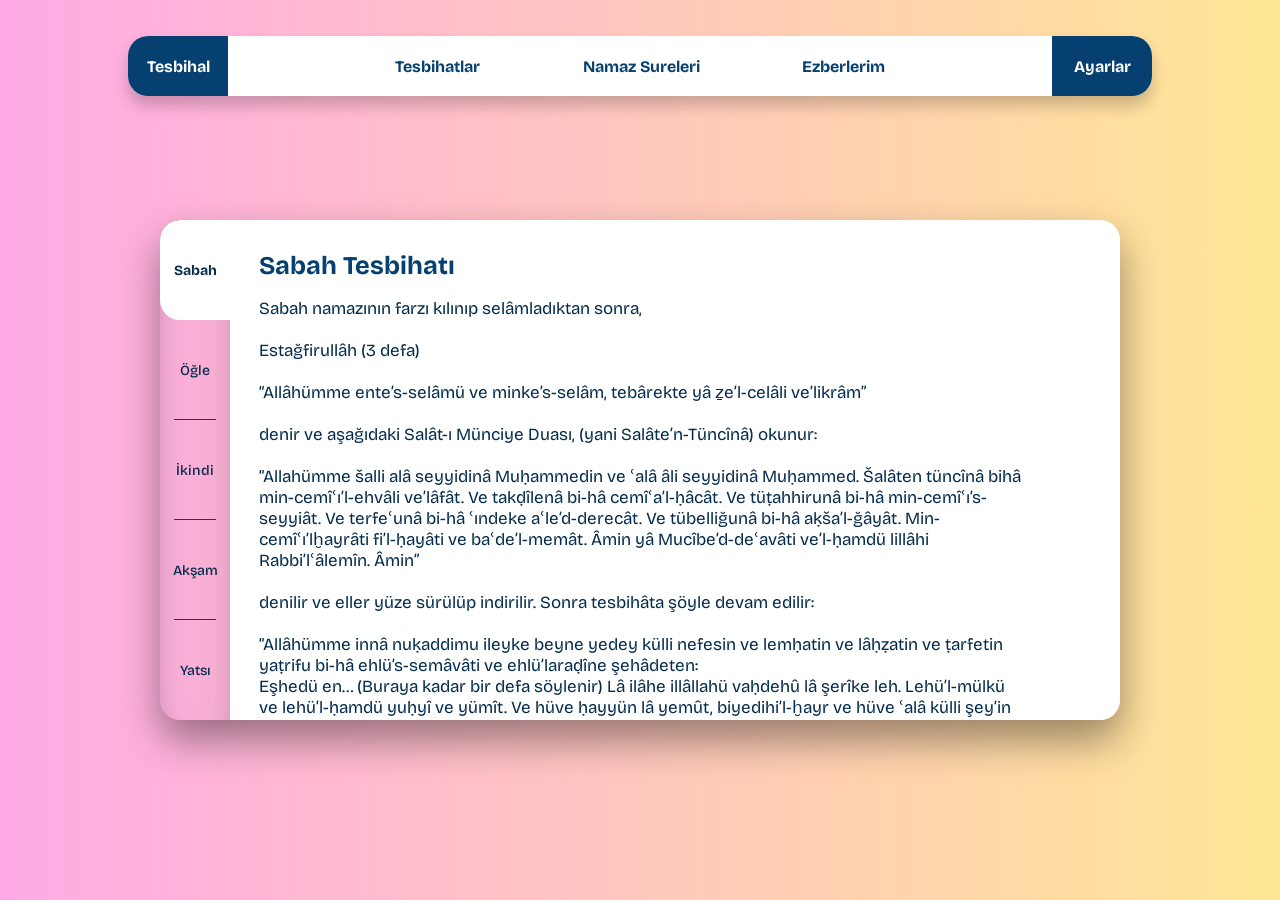
<file: index.html>
<!doctype html>
<html lang="en">
  <head>
    <meta charset="UTF-8" />
    <meta name="viewport" content="width=device-width, initial-scale=1.0" />
    

    <title>Tesbihal</title>
    <link rel="stylesheet" href="style.css">
    <script src="myScript.js"></script>

    <link rel="preconnect" href="https://fonts.googleapis.com">
    <link rel="preconnect" href="https://fonts.gstatic.com" crossorigin>
    <link href="https://fonts.googleapis.com/css2?family=Bricolage+Grotesque:opsz,wght@12..96,200..800&family=Open+Sans:ital,wght@0,300..800;1,300..800&display=swap" rel="stylesheet">
  </head>

  <body>
    <input type="radio" name="tema" id="tab1" checked>
    <input type="radio" name="tema" id="tab2">
    <input type="radio" name="tema" id="tab3">
    <input type="radio" name="tema" id="tab4">
    <input type="radio" name="tema" id="tab5">

    <div class="animasyonlu-bg"></div>

    <nav class="top-bar">
      <div class="anabar">
        <a class="logo" href="#">Tesbihal</a>
        <div class="orta">
          <a href="index.html">Tesbihatlar</a>
          <a href="nsureler.html">Namaz Sureleri</a>
          <a href="ezberlerim.html">Ezberlerim</a>

        </div>
        <div class="sag">
          <a href="#">Ayarlar</a>
        </div>
      </div>
    </nav>

    <div class="anadiv">
      <div class="solpanel">
        <!-- <button class="tab-link active" onclick="tabAc(event, 'k1')">
          Sabah
        </button> -->
        <label for="tab1" class="tab-link">Sabah</label>
        <label for="tab2" class="tab-link">Öğle</label>
        <label for="tab3" class="tab-link">İkindi</label>
        <label for="tab4" class="tab-link">Akşam</label>
        <label for="tab5" class="tab-link">Yatsı</label>
        
      </div>

      <div class="sagpanel" id="sagPanel">
        <div class="icerik ic1" style="display: block">
          <h2 >Sabah Tesbihatı</h2>
          <p>
            Sabah namazının farzı kılınıp selâmladıktan sonra,
<br><br>
<span class="tooltip-kelime" data-bilgi="">Estağfirullâh (3 defa)
</span><br><br>
<span class="tooltip-kelime" data-bilgi="“Allah’ım! Sen selâmsın (esenlik ve kusursuzluk sahibisin), selâm (esenlik) Sendendir.
Ey celâl ve ikram sahibi! Sen ne yücesin (ne mübareksin).”">“Allâhümme ente’s-selâmü ve minke’s-selâm, tebârekte yâ ẕe’l-celâli ve’likrâm”</span>
<br><br>
denir ve aşağıdaki Salât-ı Münciye Duası, (yani Salâte’n-Tüncînâ) oku­nur:
<br><br>

<span class="tooltip-kelime" id="toppadding" data-bilgi="“Allah’ım! Efendimiz Muhammed’e ve Efendimiz Muhammed’in âline (ailesine) salât eyle.
Öyle bir salât olsun ki, onunla bizi bütün korkulardan ve afetlerden kurtarasın.
Onunla bütün ihtiyaçlarımızı gideresin.
Onunla bizi bütün günahlardan temizleyesin.
Onunla bizi katında en yüksek derecelere yükseltesin.
Onunla bizi hayatta ve ölümden sonra bütün hayırların en son noktasına ulaştırasın.
<br><br>
Ey dualara cevap veren! Âmin.
Âlemlerin Rabbi olan Allah’a hamd olsun. Âmin.”">“Allahümme šalli alâ seyyidinâ Muḥammedin ve ʿalâ âli seyyidinâ Muḥammed. Šalâten tüncînâ bihâ min-cemîʿı’l-ehvâli ve’lâfât.  Ve takḍîlenâ bi-hâ cemîʿa’l-ḥâcât. Ve tüṭahhirunâ bi-hâ min-cemîʿı’s-seyyiât. Ve terfeʿunâ bi-hâ ʿındeke aʿle’d-derecât. Ve tübelliğunâ bi-hâ aḳša’l-ğâyât. Min-cemîʿı’lḫayrâti fi’l-ḥayâti ve baʿde’l-memât. Âmin yâ Mucîbe’d-deʿavâti ve’l-ḥamdü lillâhi Rabbi’lʿâlemîn. Âmin”</span>
<br><br>
denilir ve eller yüze sürülüp indirilir. Sonra tesbihâta şöyle devam edilir:
<br><br>
<span class="tooltip-kelime" data-bilgi="“Allah’ım! Göklerde ve yerde bulunanların her bir nefeste, her bir anda, her bir bakışta şahitlik ettiği şu şehadeti Sana sunarız:”">“Allâhümme innâ nuḳaddimu ileyke beyne yedey külli nefesin ve lemḥatin ve lâḥẓatin ve ṭarfetin yaṭrifu bi-hâ ehlü’s-semâvâti ve ehlü’laraḍîne şehâdeten:</span> <span class="tooltip-kelime" data-bilgi="“Şehadet ederim ki Allah’tan başka ilâh yoktur. O tektir, O’nun hiçbir ortağı yoktur.
Mülk O’nundur, hamd O’nadır. Diriltir ve öldürür.
O diridir, asla ölmez. Hayır O’nun elindedir.
O, her şeye gücü yetendir.”">Eşhedü en… (Buraya kadar bir defa söy­lenir) Lâ ilâhe illâllahü vaḥdehû lâ şerîke leh. Lehü’l-mülkü ve lehü’l-ḥamdü yuḥyî ve yümît. Ve hüve ḥayyün lâ yemût, biyedihi’l-ḫayr ve hüve ʿalâ külli şey’in ḳadîr” On defa tekrar edilir ve sonun­da “ve ileyhi’l-mašîr”</span>
<br><br>
denilerek Kelime-i Tev­hid bi­ti­rilir. İstiâze Duası’yla tesbihâta devam edilir (dua eder­ken eller kaldırılır ve avuç i yere bakacak şekilde tutulur):
<br><br>
<span class="tooltip-kelime" data-bilgi="“Allah’ım, bizi ateşten (cehennemden) koru.”">“Allahümme ecirnâ mine’n-nâr. (3, 5 veya 7 de­fa tekrar edilir.)</span>
<br><br>
<span class="tooltip-kelime" data-bilgi="“Allah’ım, bizi her türlü ateşten koru.”">Allahümme ecirnâ min-külli nâr. </span>
<br><br>
<span class="tooltip-kelime" data-bilgi="“Allah’ım, bizi dinî ve dünyevî fitnelerden koru.”">Allahümme ecirnâ min-fitneti’d-dîniyyeti ve’d-dünyeviyyeh.</span>
<br><br>
<span class="tooltip-kelime" data-bilgi="“Allah’ım, bizi ahir zaman fitnelerinden koru.”">Allahümme ecirnâ min-fitneti âḫiri’z-zemân.</span>
<br><br>
<span class="tooltip-kelime" data-bilgi="“Allah’ım, bizi Deccal ve Süfyân fitnesinden koru.”">Allahümme ecirnâ min-fitneti Mesîḥı’dDeccâli ve’s-Süfyân.</span>
<br><br>
<span class="tooltip-kelime" data-bilgi="“Allah’ım, bizi sapıklıklardan, bid’atlerden ve belalardan koru.”">Allahümme ecirnâ mine’ḍ-ḍalâlâti ve’l-bidʿıyyâti ve’l-beliyyât.</span>
<br><br>
<span class="tooltip-kelime" data-bilgi="“Allah’ım, bizi nefislerin kötülüğünden koru.”">Allahümme ecirnâ min-şerri’n-nefsi’lemmâreh.</span>
<br><br>
<span class="tooltip-kelime" data-bilgi="“Allah’ım, bizi Firavunî (azgın, zorba) nefislerin şerlerinden koru.”">Allahümme ecirnâ min-şürûri’n-nüfûsi’lemmârâti’l-firʿavniyyeh.</span>
<br><br>
<span class="tooltip-kelime" data-bilgi="“Allah’ım, bizi kadınların şerrinden koru.”">Allahümme ecirnâ min-şerri’n-nisâ.</span>
<br><br>
<span class="tooltip-kelime" data-bilgi="“Allah’ım, bizi kadınlardan gelecek belalardan koru.”">Allahümme ecirnâ min-belâi’n-nisâ.</span>
<br><br>
<span class="tooltip-kelime" data-bilgi="“Allah’ım, bizi kadın fitnesinden koru.”">Allahümme ecirnâ min-fitneti’n-nisâ.</span>
<br><br>
<span class="tooltip-kelime" data-bilgi="“Allah’ım, bizi kabir azabından koru.”">Allahümme ecirnâ min-ʿaẕâbi’l-ḳabr.</span>
<br><br>
<span class="tooltip-kelime" data-bilgi="“Allah’ım, bizi kıyamet günü azabından koru.”">Allahümme ecirnâ min-ʿaẕâbi yevmi’lḳıyâmeh.</span>
<br><br>
<span class="tooltip-kelime" data-bilgi="“Allah’ım, bizi cehennem azabından koru.”">Allahümme ecirnâ min-ʿaẕâbi Cehennem.</span>
<br><br>
<span class="tooltip-kelime" data-bilgi="“Allah’ım, bizi kahredici azabından koru.”">Allahümme ecirnâ min-ʿaẕâbi ḳahrik.</span>
<br><br>
<span class="tooltip-kelime" data-bilgi="“Allah’ım, bizi kahredici ateşinden koru.”">Allahümme ecirnâ min-ʿnâri ḳahrik.</span>
<br><br>
<span class="tooltip-kelime" data-bilgi="“Allah’ım, bizi kabir azabı ve ateşlerden koru.”">Allahümme ecirnâ min-ʿaẕâbi’l-ḳabri ve’nnîrân.</span>
<br><br>
<span class="tooltip-kelime" data-bilgi="“Allah’ım, bizi riya (gösteriş), süm’a (işitilsin diye amel etme), kendini beğenme ve övünmeden koru.”">Allahümme ecirnâ mine’r-riyâi ve’ssümʿati ve’l-ʿucubi ve’l-faḫr.</span>
<br><br>
<span class="tooltip-kelime" data-bilgi="“Allah’ım, bizi inkârcıların taşkınlıklarından koru.”">Allahümme ecirnâmin-tecâvüzi’l-mülḥıdîn.</span>
<br><br>
<span class="tooltip-kelime" data-bilgi="“Allah’ım, bizi münafıkların şerrinden koru.”">Allahümme ecirnâ min-şerri’l-münâfiḳîn.</span>
<br><br>
<span class="tooltip-kelime" data-bilgi="“Allah’ım, bizi fasıkların (günahkârların) fitnesinden koru.”">Allahümme ecirnâ min-fitneti’l-fâsıḳîn.</span>
<br><br>
Allahümme ecirnâ ve ecir vâlideynâ ve ṭalebete Resâili’n-Nûri’š- šâdiḳîne fî-ḫıdmeti’l-Ḳur’âni ve’l-îmân. Ve aḥbâbene’l-mü’minîne’l-muḫlišîne ve aḳrabâenâ ve ecdâdenâ mine’n-nâr.
<br><br>
(Bundan son­ra avuç icleri yukarı çevrilir.)
<br><br>
Bi-ʿafvike yâ Mücîr, bi-faḍlike yâ Ğaffâr. Allâhümme’d-ḫılne’l-Cennete meʿâ’l-ebrâr. Allâhümme’d-ḫılne’l-Cennete meʿâ’l-ebrâr. Allâhümme’d-ḫılnâ ve edḫı’l-Üstâẕenâ Saʿîde’n-Nursî (radiyallâhu ʿanh) ve vâlideynâ ve ṭalebete Resâili’n-Nûri’š-šâdıḳîne ve iḫvânenâ ve eḫavâtinâ ve aḳrabâenâ ve ecdâdenâ ve aḥbâbene’l-mü’minîne’l-muḫlišîne fî-ḫıdmeti’l-îmâni ve’l-Ḳur’ân. El-Cennete meʿa’l-ebrâr bi-şefâati nebiyyike’l-muḫtar ve âlihi’l-eṭhâr ve ešḥâbihi’l-aḫyâr ve sellim mâ dâme’l-leylü ve’n-nehâr. Âmîn, ve’l-ḥamdü lillâhi Rabbi’lʿÂlemîn”
<br><br>
denilir ve eller yüze sü­rülür. Sonra namaz tesbihatına şu dua ile devam edi­lir:
<br><br>
“Sübḥânallahi ve’l-ḥamdü lillâhi ve lâ ilâhe illâllahü vallahü ekber ve lâ ḥavle ve lâ ḳuvvete illâ billâhi’l-ʿaliyyi’l-ʿaẓîm.”
<br><br>
Ve Âyete’l-Kürsî okunur:
<br><br>

<span class="tooltip-kelime" data-bilgi="“Rahmân ve Rahîm olan Allah’ın adıyla.
Allah, O’ndan başka ilâh yoktur; O diridir (hayy), her şeyin varlığı O’na bağlıdır (kayyûm).
O’nu ne bir uyuklama tutar ne de uyku.
Göklerde ve yerde ne varsa O’nundur.
İzni olmadan O’nun katında kim şefaat edebilir?
Onların önlerinde olanı da arkalarında olanı da bilir.
Onlar ise O’nun ilminden, O’nun dilediği kadarından başka hiçbir şeyi kavrayamazlar.
O’nun kürsüsü gökleri ve yeri kuşatmıştır.
Onları koruyup gözetmek O’na ağır gelmez.
O, yücedir, büyüktür.”">“Bismillâhirraḥmânirraḥîm. Allahü lâ ilâhe illâ hüve’l-ḥayyü’l-ḳayyûm. Lâ te’ḫuẕühû sinetün ve lâ nevm. Lehû mâ fi’s-semâvâti vemâ fi’l-arḍı. Menẕelleẕî yeşfeʿu ʿındehû illâ bi-iẕnih. Yâʿlemü mâ beyne eydîhim ve mâ ḫalfehüm ve lâ yuḥîṭûne bi-şey’in min-ʿılmihî illâ bi-mâ şâe. Vesiʿa kürsiyyühü’s-semâvâti ve’l-arḍi. Velâ yeûdü­ hû ḥıfẓuhümâ ve hüve’l-ʿaliyyü’l-ʿaẓîm.”</span>
<br><br>
Şu tesbih sözleri tekrarlanır:
<br><br>
<span class="tooltip-kelime" data-bilgi="“O, yüce ve çok büyüktür; celâl sahibidir. Allah her türlü eksiklikten uzaktır.”">“Ve hüve’l-‘aliyyü’l-‘az. îmu zü’l-celâli sübḥâ­ nellâh” (1 defa),</span>
<br><br>
<span class="tooltip-kelime" data-bilgi="Allah eksiksizdir, kusursuzdur">“Sübḥânallâh” (33 defa)</span>
<br><br>
“Sübḥâne’l-bâḳî dâimeni’l-ḥamdülillâh” (1 defa),
<br><br>
<span class="tooltip-kelime" data-bilgi="Hamd Allah'a">“Elḥamdülillâh” (33 defa)</span>
<br><br>
“Rabbi’l-‘âlemîne te‘âlâ şânühü Allâhü Ekber” (1 defa),
<br><br>
<span class="tooltip-kelime" data-bilgi="Allah büyüktür">“Allâhü Ekber” (33 defa)</span>
<br><br>
“Lâ ilâhe illallâhü, vaḥdehû, lâ şerîke leh, lehü’l-mülkü ve lehü’l-ḥamdü, yuḥyî ve yümît ve hüve ḥayyün lâyemût, bi-yedihi’l-ḫayru ve hüve ʿalâ külli şey’in ḳadîrun ve ileyhi’l-mašîr” denilir ve na­maz duası yapılır.
<br><br>
Duâdan sonra tesbihata şöyle devam edilir:
<br><br>
“Faʿlem ennehu Lâ ilâhe illâllah” (1 defa)
<br><br>
“Lâ ilâhe illâllah” (33 defa)
<br><br>
denilir ve ardından;
<br><br>
“Muḥammedü’r-resûlüllâhi šallâllahü teʿâlâ ʿaleyhi vesellem.” (1 defa)
<br><br>
“Lâilâhe illâllahü el-melikü’l-ḥaḳḳu’lmübîn, Muḥammedü’r-resûlullahi šâdiḳu’l-va ʿ di’l-emîn.” (10 de­fa tekrar edilir.)
<br><br>
“Bismillâhirraḥmânirraḥîm. İnnallâhe ve melâiketehû yüšallûne ʿale’nnebiy. Yâ eyyühelleẕîne âmenû šallû ʿaleyhi ve sellimû teslîmâ. Lebbeyk.
<br><br>
Allahümme šalli ʿalâ seyyidinâ Muḥammedin ve ʿalâ âli seyyidinâ Muḥammed. Biʿadedi külli dâin ve devâin ve bârik ve sellim ʿaleyhi ve ʿaleyhim kesîrâ.
<br><br>
Allahümme šalli ʿalâ seyyidinâ Muḥammedin ve ʿalâ âli seyyidinâ Muḥammed. Biʿadedi külli dâin ve devâin ve bârik ve sellim ʿaleyhi ve ʿaleyhim kesîrâ.
<br><br>
Allahümme šalli ʿalâ seyyidinâ Muḥammedin ve ʿalâ âli seyyidinâ Muḥammed. Biʿadedi külli dâin ve devâin ve bârik ve sellim ʿaleyhi ve ʿaleyhim kesîran kesîrâ.
<br><br>
Šalli ve sellim yâ Rabbi ʿalâ ḥabîbike Muḥammedin ve ʿalâ cemîʿı’l-enbiyâi ve’l-mürselîn ve ʿalâ âli küllin ve šahbi küllin ecmaʿîn. Âmin ve’l-ḥamdü lillâhi Rabbi’l-ʿâlemîn.
 <br><br>

Elfü elfi šalâtin ve elfü elfi selâmin ʿaleyke yâ Resûlallah.
<br><br>
Elfü elfi šalâtin ve elfü elfi selâmin ʿaleyke yâ Ḥabîballah.
<br><br>
Elfü elfi šalâtin ve elfü elfi selâmin ʿaleyke yâ emîne vaḥyillâh.
<br><br>
Allahümme šalli ve sellim ve bârik ʿalâ seyyidinâ Muḥammedin ve ʿalâ âlihî ve ašḥâbihî bi-ʿadedi evraḳı’l-eşcâr ve emvâci’lbiḥâr ve ḳaṭarâti’l-emṭâr vağfir lenâ verḥamnâ velṭuf binâ yâ ilâhenâ bi-külli šalâtin minhâ şehede eşhedü en lâilâhe illâllah ve eşhedü enne Muḥammeden Resûlüllâhi Šallallâhü ʿAleyhi Ve sellem.”
<br><br>
Aşağıdaki Duâ-i Tercümân-ı İsm-i A’zâm ile tes­bi­hata devam edilir:
<br><br>
Sübḥâneke yâ Allah teʿâleyte yâ <span class="tooltip-kelime" style= "color:rgb(214, 1, 108);" data-bilgi="Sonsuz merhamet sahibi">Raḥmân</span> ecirnâ mine’n-nâr bi-ʿafvike yâ Raḥmân.<br><br>
Sübḥâneke yâ <span class="tooltip-kelime" style= "color:rgb(214, 1, 108);" data-bilgi="Çok merhamet eden">Raḥîm</span> teʿâleyte yâ <span class="tooltip-kelime" style= "color:rgb(214, 1, 108);" data-bilgi="Cömert olan">Kerîm</span> ecirnâ mine’n-nâr bi-ʿafvike yâ Raḥmân.<br><br>
Sübḥâneke yâ <span class="tooltip-kelime" style= "color:rgb(214, 1, 108);" data-bilgi="Övülmeye layık olan">Ḥamîd</span> teʿâleyte yâ <span class="tooltip-kelime" style= "color:rgb(214, 1, 108);" data-bilgi="Hikmet sahibi">Ḥakîm</span> ecirnâ mine’n-nâr bi-ʿafvike yâ Raḥmân.<br><br>
Sübḥâneke yâ <span class="tooltip-kelime" style= "color:rgb(214, 1, 108);" data-bilgi="Şan ve şeref sahibi">Mecîd</span> teʿâleyte yâ <span class="tooltip-kelime" style= "color:rgb(214, 1, 108);" data-bilgi="Hükümdar, mutlak sahip">Melîk</span> ecirnâ mine’n-nâr bi-ʿafvike yâ Raḥmân.<br><br>
Sübḥâneke yâ <span class="tooltip-kelime" style= "color:rgb(214, 1, 108);" data-bilgi="Her türlü eksiklikten uzak, tertemiz olan">Ḳuddûs</span> teʿâleyte yâ <span class="tooltip-kelime" style= "color:rgb(214, 1, 108);" data-bilgi="Esenlik ve güven veren">Selâm</span> ecirnâ mine’n-nâr bi-ʿafvike yâ Raḥmân.<br><br>
Sübḥâneke yâ <span class="tooltip-kelime" style= "color:rgb(214, 1, 108);" data-bilgi="Güven veren, emniyet sağlayan">Mü’min</span> teʿâleyte yâ <span class="tooltip-kelime" style= "color:rgb(214, 1, 108);" data-bilgi="Gözetip koruyan">Müheymin</span> ecirnâ mine’n-nâr bi-ʿafvike yâ Raḥmân.<br><br>
Sübḥâneke yâ <span class="tooltip-kelime" style= "color:rgb(214, 1, 108);" data-bilgi="Güçlü, izzet sahibi">ʿAzîz</span> teʿâleyte yâ <span class="tooltip-kelime" style= "color:rgb(214, 1, 108);" data-bilgi="Kudretiyle hükmeden, düzelten">Cebbâr</span> ecirnâ mine’n-nâr bi-ʿafvike yâ Raḥmân.<br><br>
Sübḥâneke yâ <span class="tooltip-kelime" style= "color:rgb(214, 1, 108);" data-bilgi="Büyüklükte eşsiz olan">Mütekebbîr</span> teʿâleyte yâ <span class="tooltip-kelime" style= "color:rgb(214, 1, 108);" data-bilgi="Yaratan">Ḫàlık</span> ecirnâ mine’n-nâr bi-ʿafvike yâ Raḥmân.<br><br>
Sübḥâneke yâ <span class="tooltip-kelime" style= "color:rgb(214, 1, 108);" data-bilgi="İlk olan">Evvel</span> teʿâleyte yâ <span class="tooltip-kelime" style= "color:rgb(214, 1, 108);" data-bilgi="Son olan">Âḫir</span> ecirnâ mine’n-nâr bi-ʿafvike yâ Raḥmân.<br><br>
Sübḥâneke yâ <span class="tooltip-kelime" style= "color:rgb(214, 1, 108);" data-bilgi="Varlığı açık olan">Ẓâhir</span> teʿâleyte yâ <span class="tooltip-kelime" style= "color:rgb(214, 1, 108);" data-bilgi="Mahiyeti gizli olan">Bâṭın</span> ecirnâ mine’n-nâr bi-ʿafvike yâ Raḥmân.<br><br>
Sübḥâneke yâ <span class="tooltip-kelime" style= "color:rgb(214, 1, 108);" data-bilgi="Kusursuz yaratan">Bâri’</span> teʿâleyte yâ <span class="tooltip-kelime" style= "color:rgb(214, 1, 108);" data-bilgi="Şekil veren">Mušavvir</span> ecirnâ mine’n-nâr bi-ʿafvike yâ Raḥmân.<br><br>
Sübḥâneke yâ <span class="tooltip-kelime" style= "color:rgb(214, 1, 108);" data-bilgi="Tövbeleri kabul eden">Tevvâb</span> teʿâleyte yâ <span class="tooltip-kelime" style= "color:rgb(214, 1, 108);" data-bilgi="Karşılıksız bolca veren">Vehhâb</span> ecirnâ mine’n-nâr bi-ʿafvike yâ Raḥmân.<br><br>
Sübḥâneke yâ <span class="tooltip-kelime" style= "color:rgb(214, 1, 108);" data-bilgi="Dirilten, yeniden gönderen">Bâis</span> teʿâleyte yâ <span class="tooltip-kelime" style= "color:rgb(214, 1, 108);" data-bilgi="Her şeyin sonunda sahibi kalan">Vâris</span> ecirnâ mine’n-nâr bi-ʿafvike yâ Raḥmân.<br><br>
Sübḥâneke yâ <span class="tooltip-kelime" style= "color:rgb(214, 1, 108);" data-bilgi="Başlangıcı olmayan">Ḳadîm</span> teʿâleyte yâ <span class="tooltip-kelime" style= "color:rgb(214, 1, 108);" data-bilgi="Devam ettiren, ayakta tutan">Muḳîm</span> ecirnâ mine’n-nâr bi-ʿafvike yâ Raḥmân.<br><br>
Sübḥâneke yâ <span class="tooltip-kelime" style= "color:rgb(214, 1, 108);" data-bilgi="Tek olan">Ferd</span> teʿâleyte yâ <span class="tooltip-kelime" style= "color:rgb(214, 1, 108);" data-bilgi="Tek olan">Vitr</span> ecirnâ mine’n-nâr bi-ʿafvike yâ Raḥmân.<br><br>
Sübḥâneke yâ <span class="tooltip-kelime" style= "color:rgb(214, 1, 108);" data-bilgi="Nur, aydınlatan">Nûr</span> teʿâleyte yâ <span class="tooltip-kelime" style= "color:rgb(214, 1, 108);" data-bilgi="Günahları örten">Settâr</span> ecirnâ mine’n-nâr bi-ʿafvike yâ Raḥmân.<br><br>
Sübḥâneke yâ <span class="tooltip-kelime" style= "color:rgb(214, 1, 108);" data-bilgi="">Celîl</span> teʿâleyte yâ <span class="tooltip-kelime" style= "color:rgb(214, 1, 108);" data-bilgi="Güzel olan">Cemîl</span> ecirnâ mine’n-nâr bi-ʿafvike yâ Raḥmân.<br><br>
Sübḥâneke yâ <span class="tooltip-kelime" style= "color:rgb(214, 1, 108);" data-bilgi="Her şeye üstün gelen">Ḳàhir</span> teʿâleyte yâ <span class="tooltip-kelime" style= "color:rgb(214, 1, 108);" data-bilgi="Gücü yeten">Ḳàdir</span> ecirnâ mine’n-nâr bi-ʿafvike yâ Raḥmân.<br><br>
Sübḥâneke yâ <span class="tooltip-kelime" style= "color:rgb(214, 1, 108);" data-bilgi="Hükümdar, mutlak sahip">Melîk</span> teʿâleyte yâ <span class="tooltip-kelime" style= "color:rgb(214, 1, 108);" data-bilgi="Kudreti sonsuz olan">Muḳtedir</span> ecirnâ mine’n-nâr bi-ʿafvike yâ Raḥmân.<br><br>
Sübḥâneke yâ <span class="tooltip-kelime" style= "color:rgb(214, 1, 108);" data-bilgi="Her şeyi bilen">ʿAlîm</span> teʿâleyte yâ <span class="tooltip-kelime" style= "color:rgb(214, 1, 108);" data-bilgi="Gizli açık her şeyi çok iyi bilen">ʿAllâm</span> ecirnâ mine’n-nâr bi-ʿafvike yâ Raḥmân.<br><br>
Sübḥâneke yâ <span class="tooltip-kelime" style= "color:rgb(214, 1, 108);" data-bilgi="Çok büyük olan">ʿAẓîm</span> teʿâleyte yâ <span class="tooltip-kelime" style= "color:rgb(214, 1, 108);" data-bilgi="Çok bağışlayan">Ğafûr</span> ecirnâ mine’n-nâr bi-ʿafvike yâ Raḥmân.<br><br>
Sübḥâneke yâ <span class="tooltip-kelime" style= "color:rgb(214, 1, 108);" data-bilgi="Yumuşak davranan, hemen cezalandırmayan">Ḥalîm</span> teʿâleyte yâ <span class="tooltip-kelime" style= "color:rgb(214, 1, 108);" data-bilgi="Seven ve sevilen">Vedûd</span> ecirnâ mine’n-nâr bi-ʿafvike yâ Raḥmân.<br><br>
Sübḥâneke yâ <span class="tooltip-kelime" style= "color:rgb(214, 1, 108);" data-bilgi="Her şeye şahit olan">Şehîd</span> teʿâleyte yâ <span class="tooltip-kelime" style= "color:rgb(214, 1, 108);" data-bilgi="Tanık olan">Şâhid</span> ecirnâ mine’n-nâr bi-ʿafvike yâ Raḥmân.<br><br>
Sübḥâneke yâ <span class="tooltip-kelime" style= "color:rgb(214, 1, 108);" data-bilgi="Çok büyük olan">Kebîr</span> teʿâleyte yâ <span class="tooltip-kelime" style= "color:rgb(214, 1, 108);" data-bilgi="Çok yüce olan">Müteʿâl</span> ecirnâ mine’n-nâr bi-ʿafvike yâ Raḥmân.<br><br>
Sübḥâneke yâ <span class="tooltip-kelime" style= "color:rgb(214, 1, 108);" data-bilgi="Nur, aydınlatan">Nûr</span> teʿâleyte yâ <span class="tooltip-kelime" style= "color:rgb(214, 1, 108);" data-bilgi="İnce lütuf sahibi">Lâṭîf</span> ecirnâ mine’n-nâr bi-ʿafvike yâ Raḥmân.<br><br>
Sübḥâneke yâ <span class="tooltip-kelime" style= "color:rgb(214, 1, 108);" data-bilgi="Her şeyi işiten">Semiʿ</span> teʿâleyte yâ <span class="tooltip-kelime" style= "color:rgb(214, 1, 108);" data-bilgi="Koruyup gözeten, kefil olan">Kefîl</span> ecirnâ mine’n-nâr bi-ʿafvike yâ Raḥmân.<br><br>
Sübḥâneke yâ <span class="tooltip-kelime" style= "color:rgb(214, 1, 108);" data-bilgi="Yakın olan">Ḳarîb</span> teʿâleyte yâ <span class="tooltip-kelime" style= "color:rgb(214, 1, 108);" data-bilgi="Her şeyi gören">Bašîr</span> ecirnâ mine’n-nâr bi-ʿafvike yâ Raḥmân.<br><br>
Sübḥâneke yâ <span class="tooltip-kelime" style= "color:rgb(214, 1, 108);" data-bilgi="Hak, gerçek olan">Ḥaḳ</span> teʿâleyte yâ <span class="tooltip-kelime" style= "color:rgb(214, 1, 108);" data-bilgi="Açıkça ortaya koyan">Mübîn</span> ecirnâ mine’n-nâr bi-ʿafvike yâ Raḥmân.<br><br>
Sübḥâneke yâ <span class="tooltip-kelime" style= "color:rgb(214, 1, 108);" data-bilgi="Çok şefkatli">Raûf</span> teʿâleyte yâ <span class="tooltip-kelime" style= "color:rgb(214, 1, 108);" data-bilgi="Çok merhamet eden">Raḥîm</span> ecirnâ mine’n-nâr bi-ʿafvike yâ Raḥmân.<br><br>
Sübḥâneke yâ <span class="tooltip-kelime" style= "color:rgb(214, 1, 108);" data-bilgi="Temiz, pak olan">Ṭâhir</span> teʿâleyte yâ <span class="tooltip-kelime" style= "color:rgb(214, 1, 108);" data-bilgi="Temizleyen">Muṭahhir</span> ecirnâ mine’n-nâr bi-ʿafvike yâ Raḥmân.<br><br>
Sübḥâneke yâ <span class="tooltip-kelime" style= "color:rgb(214, 1, 108);" data-bilgi="Güzelleştiren">Mücemmil</span> teʿâleyte yâ <span class="tooltip-kelime" style= "color:rgb(214, 1, 108);" data-bilgi="Fazilet ve üstünlük veren">Mufaḍ­ ḍıl</span> ecirnâ mine’n-nâr bi-ʿafvike yâ Raḥmân.<br><br>
Sübḥâneke yâ <span class="tooltip-kelime" style= "color:rgb(214, 1, 108);" data-bilgi="Ortaya çıkaran">Muẓhir</span> teʿâleyte yâ <span class="tooltip-kelime" style= "color:rgb(214, 1, 108);" data-bilgi="Nimet veren">Münʿim</span> ecirnâ mine’n-nâr bi-ʿafvike yâ Raḥmân.<br><br>
Sübḥâneke yâ <span class="tooltip-kelime" style= "color:rgb(214, 1, 108);" data-bilgi="Hesap gören, karşılık veren">Deyyân</span> teʿâleyte yâ <span class="tooltip-kelime" style= "color:rgb(214, 1, 108);" data-bilgi="Güç ve otorite sahibi">Sulṭân</span> ecirnâ mine’n-nâr bi-ʿafvike yâ Raḥmân.<br><br>
Sübḥâneke yâ <span class="tooltip-kelime" style= "color:rgb(214, 1, 108);" data-bilgi="Şefkati çok olan">Ḥannân</span> teʿâleyte yâ <span class="tooltip-kelime" style= "color:rgb(214, 1, 108);" data-bilgi="Yâ Mennân → Çok nimet veren">Mennân</span> ecirnâ mine’n-nâr bi-ʿafvike yâ Raḥmân.<br><br>
Sübḥâneke yâ <span class="tooltip-kelime" style= "color:rgb(214, 1, 108);" data-bilgi="Tek ve benzersiz olan">Eḥad</span> teʿâleyte yâ <span class="tooltip-kelime" style= "color:rgb(214, 1, 108);" data-bilgi="Herkesin muhtaç olduğu, kendisi hiçbir şeye muhtaç olmayan">Šamed</span> ecirnâ mine’n-nâr bi-ʿafvike yâ Raḥmân.<br><br>
Sübḥâneke yâ <span class="tooltip-kelime" style= "color:rgb(214, 1, 108);" data-bilgi="Diri olan">Ḥayy</span> teʿâleyte yâ <span class="tooltip-kelime" style= "color:rgb(214, 1, 108);" data-bilgi="Her şeyi ayakta tutan">Ḳayyûm</span> ecirnâ mine’n-nâr bi-ʿafvike yâ Raḥmân.<br><br>
Sübḥâneke yâ <span class="tooltip-kelime" style= "color:rgb(214, 1, 108);" data-bilgi="Adalet sahibi">ʿAdl</span> teʿâleyte yâ <span class="tooltip-kelime" style= "color:rgb(214, 1, 108);" data-bilgi="Hüküm veren">Ḥakem</span> ecirnâ mine’n-nâr bi-ʿafvike yâ Raḥmân.<br><br>
Sübḥâneke yâ <span class="tooltip-kelime" style= "color:rgb(214, 1, 108);" data-bilgi="Tek olan">Ferd</span> teʿâleyte yâ <span class="tooltip-kelime" style= "color:rgb(214, 1, 108);" data-bilgi="Her türlü eksiklikten uzak, tertemiz olan">Ḳuddûs</span> ecirnâ mine’n-nâr bi-ʿafvike yâ Raḥmân.<br><br>
Avuçlar yukarı gelecek şekilde eller kaldırılır:
<br><br>
“Sübḥâneke âhiyyen şerâhiyyen teʿâleyte lâ ilâhe illâ ente ecirnâ ve ecir Üstâẕenâ Saʿîde’n-Nursî (raḍıyallâhu ʿanh) ve vâlideynâ ve iḫvânenâ ve eḫavâtinâ ve ṭalebete Resâili’n-Nûri ve rufeḳàenâ ve aḥbâbene’l-mü’minîne’lmuḫlišîne mine’n-nâr.
<br><br>
(Avuç i yere bakacak şekilde çevrilir.)
<br><br>
Ve min-külli nâr vaḥ­ feẓnâ min-şerri’n-nefsi ve’ş-şeyṭân ve minşerri’l-cinni ve’l-insân ve min-şerri’l-bidʿati ve’ḍ-ḍalâlâti ve’l-ilḥâdi ve’ṭ-ṭuğyân.
<br><br>
(Avuç iç tekrar yukarıya baka­cak şekle getirilir.)
<br><br>
Bi-ʿafvike yâ Mücîr, bi-faḍlike yâ Ğaffâr biraḥmetike yâ Erḥame’r-râḥimîn. Allahümm’e-dḫılne’l-Cennete meʿâ’l-ebrâr, bi­-şefâʿati nebiyyike’l-muḫtâr. Âmin, ve’lḥamdü lillâhi Rabbi’l-Âlemîn.”
<br><br>
Haşir Sûresi’nin 20-24. âye (Lâyestevî) o­ku­na­rak tesbihat bitirilir.
<br><br>
“Bismillâhirraḥmânirraḥîm Lâ yestevî ašḥâbü’n-nâri ve ašḥâbü’l-Cenneh. Ašḥâbü’l-Cenneti hümü’l-fâizûn. . Lev enzelnâ hâẕe’l-Ḳur’âne ʿalâ cebelin leraeytehû ḫâşiʿan mütešaddian min-ḫaşyetillâh. Ve tilke’l-emsâlü naḍribühâ linnâsi leʿallehüm yetefekkerûn. . Hüvallahü’l-leẕî lâ ilâhe illâ hû. ʿÂlimü’l-ğaybi ve’ş-şehâdeti. Hüve’rRaḥmânü’r-Raḥîm. . Hüvallâhü’l-leẕî lâ ilâhe illâ hû. El-Melikü’l-Ḳuddûsü’s-Selâmü’l-Mü’­ minü’l-Müheyminü’l-ʿAzîzü’l-Cebbârü’l-Mü­ tekebbir. Sübḥânellâhi ʿammâ yüşrikûn. . Hüvallâhü’l-Ḫàliḳu’l-Bâriü’l-Müšavviru lehü’lEsmâü’l-­Ḥüsnâ. Yüsebbiḥu lehû mâ fi’ssemâvâti ve’l-arḍi. Ve hüve’l-ʿAzîzü’l-Ḥakîm.”
          </p>
        </div>
        <div  class="icerik ic2" style="display: block">
            <h2>Öğle Tesbihatı</h2>
            <p>Öğle namazının farzı kılınıp selâm verildikten sonra,

“Allâhümme ente’s-selâmü ve minke’s-selâm, tebârekte yâ ẕe’l-celâli ve’likrâm” denir ve aşağıdaki Salat-ı MünciyeDuası (yani salat’en Tüncina) okunur.
<br><br>
“Allahümme šalli alâ seyyidinâ Muḥammedin ve ʿalâ âli seyyidinâ Muḥammed. Šalâten tüncînâ bihâ min-cemîʿı’l-ehvâli ve’l-âfât. (“ve’l- âfât” derken avuç içleri yere bakacak şekilde çevrilir, bitince de eski haline getirilir.) Ve takḍîlenâ bi-hâ cemîʿa’l-ḥâcât. Ve tüṭahhirunâ bi-hâ min-cemîʿı’s-seyyiât. Ve terfeʿunâ bi-hâ ʿindeke aʿle’d-derecât. Ve tübelliğunâ bi-hâ aḳša’l-ğâyât. Min-cemîʿi’l-ḫayrâti fi’l-ḥayâti ve baʿde’l-memât. Âmin yâ Mucîbe’d-deʿavâti ve’l-ḥamdü lillâhi Rabbi’l-ʿâlemîn. Âmin” denilir ve eller yüze sürülüp indirilir.
<br><br>
Öğle namazının son sünneti kılınır. Selâm ver­dik­ten sonra tesbihata şu dua ile devam edilir:
<br><br>
“Sübḥânallahi velḥamdü lillâhi ve lâilâhe illâllahü vallahü ekber ve lâ ḥavle ve lâ ḳuvvete illâ billâhi’l-ʿaliyyi’l-ʿaẓîm.” Ve Âyete’l-Kürsî okunur: “Bismillâhirraḥmânirraḥîm. Allahü lâ ilâhe illâ hüve’l-ḥayyü’l-ḳayyûm. Lâ te’ḫuẕühû sinetün ve lâ nevm. Lehû mâ fi’s-semâvâti ve mâ fi’l-arḍi. Menẕelleẕî yeşfeʿu ʿindehû illâ bi-iẕnih. Yâʿlemü mâ beyne eydîhim ve mâ ḫalfehüm ve lâ yuḥîṭûne bişey’in min-ʿilmihî illâ bimâ şâe. Vesiʿa kürsiyyühü’s-semâvâti ve’l-arḍi. Ve lâ yeûdühû ḥıfẓuhümâ ve hüve’l-ʿaliyyü’l-ʿaẓîm.
<br><br>
Şu tesbih sözleri tekrarlanır:
<br><br>
“Ve hüve’l-‘aliyyü’l-‘az. îmu zü’l-celâli sübḥâ­ nellâh” (1 defa),
<br><br>
“Sübḥânallâh” (33 defa)
<br><br>
“Sübḥâne’l-bâḳî dâimeni’l-ḥamdülillâh” (1 defa),
<br><br>
“Elḥamdülillâh” (33 defa)
<br><br>
“Rabbi’l-‘âlemîne te‘âlâ şânühü Allâhü Ekber” (1 defa),
<br><br>
“Allâhü Ekber” (33 defa)
<br><br>
“Lâ ilâhe illâllahü, vaḥdehû, lâ şerîke leh, lehü’l-mülkü ve lehü’l-ḥamdü, yuḥyî ve yümît ve hüve ḥayyün lâ yemût, bi-yedihi’l-ḫayru ve hüve ʿalâ külli şey’in ḳadîr ve ileyhi’l-mašîr”
<br><br>
denilir ve namaz du­a­sı yapılır. Duâdan sonra tesbihata şöyle devam edilir:
<br><br>
“Faʿlem ennehu” (1 defa)
<br><br>
“Lâ ilâhe illâllah” (33 defa söylenir.)
<br><br>
“Muḥammedü’r-resûlüllâhi šallâllahü teʿâlâ ʿaleyhi vesellem.” (1 defa)
<br><br>
“Bismillâhirraḥmânirraḥîm. İnnallâhe ve melâiketehû yüšallûne ʿale’nnebiy. Yâ eyyühelleẕîne âmenû šallû ʿaleyhi ve sellimû teslîmâ. Lebbeyk. Tesbihâtın burasında Peygamberimize (a.s.m.) şöyle salât ve selâm edilir:
<br><br>
 

 

Allahümme šalli ʿalâ seyyidinâ Muḥammedin ve ʿalâ âli seyyidinâ Muḥammed. Biʿadedi külli dâin ve devâin ve bârik ve sellim ʿaleyhi ve ʿaleyhim kesîrâ.
<br><br>
Allahümme šalli ʿalâ seyyidinâ Muḥammedin ve ʿalâ âli seyyidinâ Muḥammed. Biʿadedi külli dâin ve devâin ve bârik ve sellim ʿaleyhi ve ʿaleyhim kesîrâ.
<br><br>
Allahümme šalli ʿalâ seyyidinâ Muḥammedin ve ʿalâ âli seyyidinâ Muḥammed. Biʿadedi külli dâin ve devâin ve bârik ve sellim ʿaleyhi ve ʿaleyhim kesîran kesîrâ.
<br><br>
Šalli ve sellim yâ Rabbi ‘alâ ḥabîbike Muḥammedin ve ʿalâ cemîʿı’l-enbiyâi ve’l-mürselîn ve ʿalâ âli küllin ve šahbi küllin ecmaʿîn. Âmin ve’l-ḥamdü lillâhi Rabbi’l-âlemîn.
<br><br>
Elfü elfi šalâtin ve elfü elfi selâmin ʿaleyke yâ Resûlallah.<br><br>
Elfü elfi šalâtin ve elfü elfi selâmin ʿaleyke yâ Ḥabîballah.<br><br>
Elfü elfi šalâtin ve elfü elfi selâmin ʿaleyke yâ emîne vaḥyillâh.<br><br>
Allahümme šalli ve sellim ve bârik ʿalâ seyyidinâ Muḥammedin ve ʿalâ âlihî ve ašḥâbihî bi-ʿadedi evraḳı’l-eşcâr ve emvâci’lbiḥâr ve ḳaṭarâti’l-emṭâr vağfir lenâ verḥamnâ velṭuf binâ ve bi-Üstâẕinâ Saʿîdi’n-Nursî (raḍiyallahu ʿanh) ve vâlideynâ ve bi-ṭalebeti Resâili’n-Nuri’š-šadıḳîne yâ ilâhenâ bi-külli šalâtin minhâ eşhedü en-lâilâhe illâllah ve eşhedü enne Muḥammeden Resûlüllâhi Šallallâhü ʿAleyhi Vesellem.”
<br><br>
İsm-i A’zâm duası okunur:
<br><br>
“Bismillâhirraḥmânirraḥîm.
<br><br>
Yâ <span class="tooltip-kelime" style= "color:rgb(214, 1, 108);" data-bilgi="Güzel olan">Cemîlu</span> yâ Allah,<br><br>
Yâ <span class="tooltip-kelime" style= "color:rgb(214, 1, 108);" data-bilgi="Yakın olan">Ḳarîbu</span> yâ Allah<br><br>
Yâ <span class="tooltip-kelime" style= "color:rgb(214, 1, 108);" data-bilgi="Dualara cevap veren">Mucîbu</span> yâ Allah,<br><br>
Yâ <span class="tooltip-kelime" style= "color:rgb(214, 1, 108);" data-bilgi="Seven / sevilen">Ḥabîbu</span> yâ Allah<br><br>
Yâ <span class="tooltip-kelime" style= "color:rgb(214, 1, 108);" data-bilgi="Çok şefkatli">Raûfu</span> yâ Allah,<br><br>
Yâ ʿ<span class="tooltip-kelime" style= "color:rgb(214, 1, 108);" data-bilgi="Çok merhametli, lütufkâr">Aṭûfu</span> yâ Allah<br><br>
Yâ <span class="tooltip-kelime" style= "color:rgb(214, 1, 108);" data-bilgi="İyiliği bilinen, tanınan">Maʿrûfu</span> yâ Allah,<br><br>
Yâ <span class="tooltip-kelime" style= "color:rgb(214, 1, 108);" data-bilgi="İnce, latif, lütfu gizli olan">Lâṭîfu</span> yâ Allah<br><br>
Yâ <span class="tooltip-kelime" style= "color: rgb(214, 1, 108);" data-bilgi="Çok büyük">ʿAẓîmu</span> yâ Allah,<br><br>
Yâ <span class="tooltip-kelime" style= "color: rgb(214, 1, 108);" data-bilgi="Şefkati bol olan">Ḥannânu</span> yâ Allah<br><br>
Yâ <span class="tooltip-kelime" style= "color: rgb(214, 1, 108);" data-bilgi="Bol nimet veren">Mennânu</span> yâ Allah,<br><br>
Yâ <span class="tooltip-kelime" style= "color: rgb(214, 1, 108);" data-bilgi="Hesap gören, karşılık veren">Deyyânu</span> yâ Allah<br><br>
Yâ <span class="tooltip-kelime" style= "color: rgb(214, 1, 108);" data-bilgi="Her türlü eksiklikten uzak olan">Sübḥânu</span> yâ Allah,<br><br>
Yâ <span class="tooltip-kelime" style= "color: rgb(214, 1, 108);" data-bilgi="Güven veren">Emânu</span> yâ Allah<br><br>
Yâ <span class="tooltip-kelime" style= "color: rgb(214, 1, 108);" data-bilgi="Delil, hakikatin kanıtı">Bürhânu</span> yâ Allah,<br><br>
Yâ <span class="tooltip-kelime" style= "color: rgb(214, 1, 108);" data-bilgi="Güç ve otorite sahibi">Sulṭânu</span> yâ Allah<br><br>
Yâ <span class="tooltip-kelime" style= "color: rgb(214, 1, 108);" data-bilgi="Yardım istenen">Müsteʿânu</span> yâ Allah,<br><br>
Yâ <span class="tooltip-kelime" style= "color: rgb(214, 1, 108);" data-bilgi="İyilik eden">Muḥsinu</span> yâ Allah<br><br>
Yâ <span class="tooltip-kelime" style= "color: rgb(214, 1, 108);" data-bilgi="Çok yüce olan">Müteʿâlu</span> yâ Allah,<br><br>
Yâ <span class="tooltip-kelime" style= "color: rgb(214, 1, 108);" data-bilgi="Sonsuz merhamet sahibi">Raḥmânu</span> yâ Allah<br><br>
Yâ <span class="tooltip-kelime" style= "color: rgb(214, 1, 108);" data-bilgi="Çok merhamet eden">Raḥîmu</span> yâ Allah,<br><br>
Yâ <span class="tooltip-kelime" style= "color: rgb(214, 1, 108);" data-bilgi="Cömert olan">Kerîmu</span> yâ Allah<br><br>
Yâ <span class="tooltip-kelime" style= "color: rgb(214, 1, 108);" data-bilgi="Şan ve şeref sahibi">Mecîdu</span> yâ Allah,<br><br>
Yâ <span class="tooltip-kelime" style= "color: rgb(214, 1, 108);" data-bilgi="Tek olan">Ferdu</span> yâ Allah<br><br>
Yâ <span class="tooltip-kelime" style= "color: rgb(214, 1, 108);" data-bilgi="Eşi olmayan, bir olan">Vitru</span> yâ Allah,<br><br>
Yâ <span class="tooltip-kelime" style= "color: rgb(214, 1, 108);" data-bilgi="Tek ve benzersiz olan">Eḥadu</span> yâ Allah<br><br>
Yâ <span class="tooltip-kelime" style= "color: rgb(214, 1, 108);" data-bilgi="Her şeyin kendisine muhtaç olduğu, hiçbir şeye muhtaç olmayan">Šamedu</span> yâ Allah,<br><br>
Yâ <span class="tooltip-kelime" style= "color: rgb(214, 1, 108);" data-bilgi="Övülmeye layık olan">Maḥmûdu</span> yâ Allah<br><br>
Yâ <span class="tooltip-kelime" style= "color: rgb(214, 1, 108);" data-bilgi="Vaadi doğru olan">Šâdıḳa’l-Vaʿdi</span> yâ Allah,<br><br>
Yâ <span class="tooltip-kelime" style= "color: rgb(214, 1, 108);" data-bilgi="Yüce olan">ʿAliyyu</span> yâ Allah<br><br>
Yâ <span class="tooltip-kelime" style= "color: rgb(214, 1, 108);" data-bilgi="Zengin, hiçbir şeye muhtaç olmayan">Ğaniyyu</span> yâ Allah,<br><br>
Yâ <span class="tooltip-kelime" style= "color: rgb(214, 1, 108);" data-bilgi="Şifa veren">Şâfî</span> yâ Allah<br><br>
Yâ <span class="tooltip-kelime" style= "color: rgb(214, 1, 108);" data-bilgi="Yeten, yeterli olan">Kâfî</span> yâ Allah,<br><br>
Yâ <span class="tooltip-kelime" style= "color: rgb(214, 1, 108);" data-bilgi="Afiyet veren, bağışlayan">Muʿâfî</span> yâ Allah<br><br>
Yâ <span class="tooltip-kelime" style= "color: rgb(214, 1, 108);" data-bilgi="Ebedî olan">Bâḳî</span> yâ Allah,<br><br>
Yâ <span class="tooltip-kelime" style= "color: rgb(214, 1, 108);" data-bilgi="Doğru yola ileten">Hâdî</span> yâ Allah<br><br>
Yâ <span class="tooltip-kelime" style= "color: rgb(214, 1, 108);" data-bilgi="Gücü yeten">Ḳàdiru</span> yâ Allah,<br><br>
Yâ <span class="tooltip-kelime" style= "color: rgb(214, 1, 108);" data-bilgi="Günahları örten">Sâtiru</span> yâ Allah<br><br>
Yâ <span class="tooltip-kelime" style= "color: rgb(214, 1, 108);" data-bilgi="Her şeye galip gelen">Ḳahhâru</span> yâ Allah,<br><br>
Yâ <span class="tooltip-kelime" style= "color: rgb(214, 1, 108);" data-bilgi="Kudretiyle düzenleyen, hükmeden">Cebbâru</span> yâ Allah<br><br>
Yâ <span class="tooltip-kelime" style= "color: rgb(214, 1, 108);" data-bilgi="Çok bağışlayan">Ğaffâru</span> yâ Allah,<br><br>
Yâ <span class="tooltip-kelime" style= "color: rgb(214, 1, 108);" data-bilgi="Açan, zorlukları gideren">Fettâḥu</span> yâ Allah”<br><br>
Avuçlar yukarı gelecek şekilde eller açılır:
<br><br>
Yâ Rabbe’s-semâvâti ve’l-arḍı, yâ ẕe’l-celâli ve’l-ikrâm. Es’elüke bi-ḥaḳḳı hâẕihi’l-esmâi küllihâ entüšalliye ʿalâ seyyidinâ Muḥammedin ve ʿalâ âli Muḥammedin verḥam Muḥammeden kemâ šalleyte ve sellemte ve bârekte ve raḥimte ve teraḥḥamte ʿalâ İbrâhîme ve ʿalâ âli İbrâhîme fi’l-ʿâlemîn, Rabbenâ inneke ḥamîdü’m-mecîd, bi-raḥmetike yâ erḥamerrâḥimîn, ve’l-ḥamdülillâhi Rabbi’l-ʿâlemîn.”
<br><br>
Fetih Sûresi’nin 27-29. âyetleri (Leḳad Šadaḳal­lâhü) okunur ve tesbihat sona erer.
<br><br>
Bismillâhirraḥmânirraḥîm
<br><br>
Leḳad šadaḳallâhü resûlehü’r-rü’yâ bi’lhaḳḳi letedḫulünne’l-mescide’l-ḥarâme inşâallâhü âminîne muḥalliḳîne ruûseküm ve muḳaššırîne lâ teḫafûne, feʿalime mâ lem ta’lemû fecaʿale min-dûni ẕâlike fetḥan ḳarîbâ. . Hüvelleẕî ersele rasûlehû bi’l-hüdâ ve dîni’lhaḳḳı li-yuẓhirahû ʿale’d-dîni küllihî ve kefâ billâhi şehîdâ. . Muḥammedü’r-resûlüllâhi ve’lleẕîne meʿahû eşiddâü ʿale’l-küffâri ruḥamâü beynehüm terâhüm rukkeʿan sücceden yebteğûne faḍlem-minallâhi ve rıḍvânâ, sîmâhüm fî-vücûhihim min-eseri’s-sücûd. Ẕâlike meselühüm fi’t-tevrâti ve meselühüm fi’l-incîli kezerʿin aḫrace şaṭ’ehû feâzerehû festağleẓa festevâ ʿalâ sûḳıhî yuʿcibü’z-zürrâʿa li-yağîẓa bi-himü’lküffâr. Veʿadallâhü’l-leẕîne âmenü ve ʿamilü’š- šâliḥâti minhum mağfiraten ve ecran ʿaẓîmâ.</p>
        </div>
        <div class="icerik ic3" style="display: block">
            <h2>İkindi Tesbihatı</h2>
            <p>İkindi namazının farzı kılınıp selâm verildikten sonra,<br><br> “Allâhümme ente’s-selâmü ve minke’s-selâm, tebârekte yâ ẕe’l-celâli ve’likrâm” denir ve aşağıdaki Salât-ı Münciye Duası, (yani Salâte’n-Tüncînâ) oku­nur: “Allahümme šalli alâ seyyidinâ Muḥammedin ve ʿalâ âli seyyidinâ Muḥammed. Šalâten tüncînâ bihâ min-cemîʿı’l-ehvâli ve’lâfât. (“ve’l-âfât” derken avuç içleri yere bakacak şekilde çevrilir, bitince de eski haline getirilir.) Ve takḍîlenâ bi-hâ cemîʿa’l-ḥâcât. Ve tüṭahhirunâ bi-hâ min-cemîʿı’s-seyyiât. Ve terfeʿunâ bi-hâ ʿındeke aʿle’d-derecât. Ve tübelliğunâ bi-hâ aḳša’l-ğâyât. Min-cemîʿı’lḫayrâti fi’l-ḥayâti ve baʿde’l-memât. Âmin yâ Mucîbe’d-deʿavâti ve’l-ḥamdü lillâhi Rabbi’lʿâlemîn. Âmin”<br><br> denilir ve eller yüze sürülüp indirilir.
<br><br>
Sonra namaz tesbihatına şu dua ile devam edi­lir:<br><br> “Sübḥânallahi ve’l-ḥamdü lillâhi ve lâ ilâhe illâllahü vallahü ekber ve lâ ḥavle ve lâ ḳuvvete illâ billâhi’l-ʿaliyyi’l-ʿaẓîm.”Ve Âyete’l-Kürsî okunur: “Bismillâhirraḥmânirraḥîm. Allahü lâ ilâhe illâ hüve’l-ḥayyü’l-ḳayyûm. Lâ te’ḫuẕühû sinetün ve lâ nevm. Lehû mâ fi’s-semâvâti vemâ fi’l-arḍı. Menẕelleẕî yeşfeʿu ʿındehû illâ bi-iẕnih. Yâʿlemü mâ beyne eydîhim ve mâ ḫalfehüm ve lâ yuḥîṭûne bi-şey’in min-ʿılmihî illâ bi-mâ şâe. Vesiʿa kürsiyyühü’s-semâvâti ve’l-arḍi. Velâ yeûdü­ hû ḥıfẓuhümâ ve hüve’l-ʿaliyyü’l-ʿaẓîm.”
<br><br>
Şu tesbih sözleri tekrarlanır: <br><br>“Ve hüve’l-‘aliyyü’l-‘az. îmu zü’l-celâli sübḥâ­ nellâh” (1 defa), “Sübḥânallâh” (33 defa) “Sübḥâne’l-bâḳî dâimeni’l-ḥamdülillâh” (1 defa), “Elḥamdülillâh” (33 defa) “Rabbi’l-‘âlemîne te‘âlâ şânühü Allâhü Ekber” (1 defa), “Allâhü Ekber” (33 defa) “Lâ ilâhe illallâhü, vaḥdehû, lâ şerîke leh, lehü’l-mülkü ve lehü’l-ḥamdü, yuḥyî ve yümît ve hüve ḥayyün lâyemût, bi-yedihi’l-ḫayru ve hüve ʿalâ külli şey’in ḳadîrun ve ileyhi’l-mašîr” <br><br>denilir ve na­maz duası yapılır.
<br><br>
Duâdan sonra tesbihata şöyle devam edilir: “Faʿlem ennehu” (1 defa)<br><br>
“Lâ ilâhe illâllah” (33 defa) denilir ve ardından; <br><br>“Muḥammedü’r-resûlüllâhi šallâllahü teʿâlâ ʿaleyhi vesellem.” (1 defa)
<br><br>
“Bismillâhirraḥmânirraḥîm. İnnallâhe ve melâiketehû yüšallûne ʿale’nnebiy. Yâ eyyühelleẕîne âmenû šallû ʿaleyhi ve sellimû teslîmâ. Lebbeyk.
<br><br>
Allahümme šalli ʿalâ seyyidinâ Muḥammedin ve ʿalâ âli seyyidinâ Muḥammed. Biʿadedi külli dâin ve devâin ve bârik ve sellim ʿaleyhi ve ʿaleyhim kesîrâ. Allahümme šalli ʿalâ seyyidinâ Muḥammedin ve ʿalâ âli seyyidinâ Muḥammed. Biʿadedi külli dâin ve devâin ve bârik ve sellim ʿaleyhi ve ʿaleyhim kesîrâ. Allahümme šalli ʿalâ seyyidinâ Muḥammedin ve ʿalâ âli seyyidinâ Muḥammed. Biʿadedi külli dâin ve devâin ve bârik ve sellim ʿaleyhi ve ʿaleyhim kesîran kesîrâ. Šalli ve sellim yâ Rabbi ʿalâ ḥabîbike Muḥammedin ve ʿalâ cemîʿı’l-enbiyâi ve’l-mürselîn ve ʿalâ âli küllin ve šahbi küllin ecmaʿîn. Âmin ve’l-ḥamdü lillâhi Rabbi’l-ʿâlemîn.
<br><br>
Elfü elfi šalâtin ve elfü elfi selâmin ʿaleyke yâ Resûlallah.<br><br>
Elfü elfi šalâtin ve elfü elfi selâmin ʿaleyke yâ Ḥabîballah.<br><br>
Elfü elfi šalâtin ve elfü elfi selâmin ʿaleyke yâ emîne vaḥyillâh.<br><br>
Allahümme šalli ve sellim ve bârik ʿalâ seyyidinâ Muḥammedin ve ʿalâ âlihî ve ašḥâbihî bi-ʿadedi evraḳı’l-eşcâr ve emvâci’lbiḥâr ve ḳaṭarâti’l-emṭâr vağfir lenâ verḥamnâ velṭuf binâ ve bi-Üstâẕinâ Saʿîdi’n-Nursî (radiyallahu ʿanh) ve vâlideynâ ve bi-ṭalebeti Resâili’n-Nuri’š-šadıḳîne yâ ilâhenâ bi-külli šalâtin minhâ eşhedü en lâilâhe illâllah ve eşhedü enne Muḥammeden Resûlüllâhi Šallallâhü ʿAleyhi Ve sellem.
<br><br>
”Aşağıdaki Duâ-i Tercümân-ı İsm-i A’zâm ile tes­bi­hata devam edilir:
<br><br>
Sübḥâneke yâ Allah teʿâleyte yâ <span class="tooltip-kelime" style= "color:rgb(214, 1, 108);" data-bilgi="Sonsuz merhamet sahibi">Raḥmân</span> ecirnâ mine’n-nâr bi-ʿafvike yâ Raḥmân.<br><br>
Sübḥâneke yâ <span class="tooltip-kelime" style= "color:rgb(214, 1, 108);" data-bilgi="Çok merhamet eden">Raḥîm</span> teʿâleyte yâ <span class="tooltip-kelime" style= "color:rgb(214, 1, 108);" data-bilgi="Cömert olan">Kerîm</span> ecirnâ mine’n-nâr bi-ʿafvike yâ Raḥmân.<br><br>
Sübḥâneke yâ <span class="tooltip-kelime" style= "color:rgb(214, 1, 108);" data-bilgi="Övülmeye layık olan">Ḥamîd</span> teʿâleyte yâ <span class="tooltip-kelime" style= "color:rgb(214, 1, 108);" data-bilgi="Hikmet sahibi">Ḥakîm</span> ecirnâ mine’n-nâr bi-ʿafvike yâ Raḥmân.<br><br>
Sübḥâneke yâ <span class="tooltip-kelime" style= "color:rgb(214, 1, 108);" data-bilgi="Şan ve şeref sahibi">Mecîd</span> teʿâleyte yâ <span class="tooltip-kelime" style= "color:rgb(214, 1, 108);" data-bilgi="Hükümdar, mutlak sahip">Melîk</span> ecirnâ mine’n-nâr bi-ʿafvike yâ Raḥmân.<br><br>
Sübḥâneke yâ <span class="tooltip-kelime" style= "color:rgb(214, 1, 108);" data-bilgi="Her türlü eksiklikten uzak, tertemiz olan">Ḳuddûs</span> teʿâleyte yâ <span class="tooltip-kelime" style= "color:rgb(214, 1, 108);" data-bilgi="Esenlik ve güven veren">Selâm</span> ecirnâ mine’n-nâr bi-ʿafvike yâ Raḥmân.<br><br>
Sübḥâneke yâ <span class="tooltip-kelime" style= "color:rgb(214, 1, 108);" data-bilgi="Güven veren, emniyet sağlayan">Mü’min</span> teʿâleyte yâ <span class="tooltip-kelime" style= "color:rgb(214, 1, 108);" data-bilgi="Gözetip koruyan">Müheymin</span> ecirnâ mine’n-nâr bi-ʿafvike yâ Raḥmân.<br><br>
Sübḥâneke yâ <span class="tooltip-kelime" style= "color:rgb(214, 1, 108);" data-bilgi="Güçlü, izzet sahibi">ʿAzîz</span> teʿâleyte yâ <span class="tooltip-kelime" style= "color:rgb(214, 1, 108);" data-bilgi="Kudretiyle hükmeden, düzelten">Cebbâr</span> ecirnâ mine’n-nâr bi-ʿafvike yâ Raḥmân.<br><br>
Sübḥâneke yâ <span class="tooltip-kelime" style= "color:rgb(214, 1, 108);" data-bilgi="Büyüklükte eşsiz olan">Mütekebbîr</span> teʿâleyte yâ <span class="tooltip-kelime" style= "color:rgb(214, 1, 108);" data-bilgi="Yaratan">Ḫàlık</span> ecirnâ mine’n-nâr bi-ʿafvike yâ Raḥmân.<br><br>
Sübḥâneke yâ <span class="tooltip-kelime" style= "color:rgb(214, 1, 108);" data-bilgi="İlk olan">Evvel</span> teʿâleyte yâ <span class="tooltip-kelime" style= "color:rgb(214, 1, 108);" data-bilgi="Son olan">Âḫir</span> ecirnâ mine’n-nâr bi-ʿafvike yâ Raḥmân.<br><br>
Sübḥâneke yâ <span class="tooltip-kelime" style= "color:rgb(214, 1, 108);" data-bilgi="Varlığı açık olan">Ẓâhir</span> teʿâleyte yâ <span class="tooltip-kelime" style= "color:rgb(214, 1, 108);" data-bilgi="Mahiyeti gizli olan">Bâṭın</span> ecirnâ mine’n-nâr bi-ʿafvike yâ Raḥmân.<br><br>
Sübḥâneke yâ <span class="tooltip-kelime" style= "color:rgb(214, 1, 108);" data-bilgi="Kusursuz yaratan">Bâri’</span> teʿâleyte yâ <span class="tooltip-kelime" style= "color:rgb(214, 1, 108);" data-bilgi="Şekil veren">Mušavvir</span> ecirnâ mine’n-nâr bi-ʿafvike yâ Raḥmân.<br><br>
Sübḥâneke yâ <span class="tooltip-kelime" style= "color:rgb(214, 1, 108);" data-bilgi="Tövbeleri kabul eden">Tevvâb</span> teʿâleyte yâ <span class="tooltip-kelime" style= "color:rgb(214, 1, 108);" data-bilgi="Karşılıksız bolca veren">Vehhâb</span> ecirnâ mine’n-nâr bi-ʿafvike yâ Raḥmân.<br><br>
Sübḥâneke yâ <span class="tooltip-kelime" style= "color:rgb(214, 1, 108);" data-bilgi="Dirilten, yeniden gönderen">Bâis</span> teʿâleyte yâ <span class="tooltip-kelime" style= "color:rgb(214, 1, 108);" data-bilgi="Her şeyin sonunda sahibi kalan">Vâris</span> ecirnâ mine’n-nâr bi-ʿafvike yâ Raḥmân.<br><br>
Sübḥâneke yâ <span class="tooltip-kelime" style= "color:rgb(214, 1, 108);" data-bilgi="Başlangıcı olmayan">Ḳadîm</span> teʿâleyte yâ <span class="tooltip-kelime" style= "color:rgb(214, 1, 108);" data-bilgi="Devam ettiren, ayakta tutan">Muḳîm</span> ecirnâ mine’n-nâr bi-ʿafvike yâ Raḥmân.<br><br>
Sübḥâneke yâ <span class="tooltip-kelime" style= "color:rgb(214, 1, 108);" data-bilgi="Tek olan">Ferd</span> teʿâleyte yâ <span class="tooltip-kelime" style= "color:rgb(214, 1, 108);" data-bilgi="Tek olan">Vitr</span> ecirnâ mine’n-nâr bi-ʿafvike yâ Raḥmân.<br><br>
Sübḥâneke yâ <span class="tooltip-kelime" style= "color:rgb(214, 1, 108);" data-bilgi="Nur, aydınlatan">Nûr</span> teʿâleyte yâ <span class="tooltip-kelime" style= "color:rgb(214, 1, 108);" data-bilgi="Günahları örten">Settâr</span> ecirnâ mine’n-nâr bi-ʿafvike yâ Raḥmân.<br><br>
Sübḥâneke yâ <span class="tooltip-kelime" style= "color:rgb(214, 1, 108);" data-bilgi="">Celîl</span> teʿâleyte yâ <span class="tooltip-kelime" style= "color:rgb(214, 1, 108);" data-bilgi="Güzel olan">Cemîl</span> ecirnâ mine’n-nâr bi-ʿafvike yâ Raḥmân.<br><br>
Sübḥâneke yâ <span class="tooltip-kelime" style= "color:rgb(214, 1, 108);" data-bilgi="Her şeye üstün gelen">Ḳàhir</span> teʿâleyte yâ <span class="tooltip-kelime" style= "color:rgb(214, 1, 108);" data-bilgi="Gücü yeten">Ḳàdir</span> ecirnâ mine’n-nâr bi-ʿafvike yâ Raḥmân.<br><br>
Sübḥâneke yâ <span class="tooltip-kelime" style= "color:rgb(214, 1, 108);" data-bilgi="Hükümdar, mutlak sahip">Melîk</span> teʿâleyte yâ <span class="tooltip-kelime" style= "color:rgb(214, 1, 108);" data-bilgi="Kudreti sonsuz olan">Muḳtedir</span> ecirnâ mine’n-nâr bi-ʿafvike yâ Raḥmân.<br><br>
Sübḥâneke yâ <span class="tooltip-kelime" style= "color:rgb(214, 1, 108);" data-bilgi="Her şeyi bilen">ʿAlîm</span> teʿâleyte yâ <span class="tooltip-kelime" style= "color:rgb(214, 1, 108);" data-bilgi="Gizli açık her şeyi çok iyi bilen">ʿAllâm</span> ecirnâ mine’n-nâr bi-ʿafvike yâ Raḥmân.<br><br>
Sübḥâneke yâ <span class="tooltip-kelime" style= "color:rgb(214, 1, 108);" data-bilgi="Çok büyük olan">ʿAẓîm</span> teʿâleyte yâ <span class="tooltip-kelime" style= "color:rgb(214, 1, 108);" data-bilgi="Çok bağışlayan">Ğafûr</span> ecirnâ mine’n-nâr bi-ʿafvike yâ Raḥmân.<br><br>
Sübḥâneke yâ <span class="tooltip-kelime" style= "color:rgb(214, 1, 108);" data-bilgi="Yumuşak davranan, hemen cezalandırmayan">Ḥalîm</span> teʿâleyte yâ <span class="tooltip-kelime" style= "color:rgb(214, 1, 108);" data-bilgi="Seven ve sevilen">Vedûd</span> ecirnâ mine’n-nâr bi-ʿafvike yâ Raḥmân.<br><br>
Sübḥâneke yâ <span class="tooltip-kelime" style= "color:rgb(214, 1, 108);" data-bilgi="Her şeye şahit olan">Şehîd</span> teʿâleyte yâ <span class="tooltip-kelime" style= "color:rgb(214, 1, 108);" data-bilgi="Tanık olan">Şâhid</span> ecirnâ mine’n-nâr bi-ʿafvike yâ Raḥmân.<br><br>
Sübḥâneke yâ <span class="tooltip-kelime" style= "color:rgb(214, 1, 108);" data-bilgi="Çok büyük olan">Kebîr</span> teʿâleyte yâ <span class="tooltip-kelime" style= "color:rgb(214, 1, 108);" data-bilgi="Çok yüce olan">Müteʿâl</span> ecirnâ mine’n-nâr bi-ʿafvike yâ Raḥmân.<br><br>
Sübḥâneke yâ <span class="tooltip-kelime" style= "color:rgb(214, 1, 108);" data-bilgi="Nur, aydınlatan">Nûr</span> teʿâleyte yâ <span class="tooltip-kelime" style= "color:rgb(214, 1, 108);" data-bilgi="İnce lütuf sahibi">Lâṭîf</span> ecirnâ mine’n-nâr bi-ʿafvike yâ Raḥmân.<br><br>
Sübḥâneke yâ <span class="tooltip-kelime" style= "color:rgb(214, 1, 108);" data-bilgi="Her şeyi işiten">Semiʿ</span> teʿâleyte yâ <span class="tooltip-kelime" style= "color:rgb(214, 1, 108);" data-bilgi="Koruyup gözeten, kefil olan">Kefîl</span> ecirnâ mine’n-nâr bi-ʿafvike yâ Raḥmân.<br><br>
Sübḥâneke yâ <span class="tooltip-kelime" style= "color:rgb(214, 1, 108);" data-bilgi="Yakın olan">Ḳarîb</span> teʿâleyte yâ <span class="tooltip-kelime" style= "color:rgb(214, 1, 108);" data-bilgi="Her şeyi gören">Bašîr</span> ecirnâ mine’n-nâr bi-ʿafvike yâ Raḥmân.<br><br>
Sübḥâneke yâ <span class="tooltip-kelime" style= "color:rgb(214, 1, 108);" data-bilgi="Hak, gerçek olan">Ḥaḳ</span> teʿâleyte yâ <span class="tooltip-kelime" style= "color:rgb(214, 1, 108);" data-bilgi="Açıkça ortaya koyan">Mübîn</span> ecirnâ mine’n-nâr bi-ʿafvike yâ Raḥmân.<br><br>
Sübḥâneke yâ <span class="tooltip-kelime" style= "color:rgb(214, 1, 108);" data-bilgi="Çok şefkatli">Raûf</span> teʿâleyte yâ <span class="tooltip-kelime" style= "color:rgb(214, 1, 108);" data-bilgi="Çok merhamet eden">Raḥîm</span> ecirnâ mine’n-nâr bi-ʿafvike yâ Raḥmân.<br><br>
Sübḥâneke yâ <span class="tooltip-kelime" style= "color:rgb(214, 1, 108);" data-bilgi="Temiz, pak olan">Ṭâhir</span> teʿâleyte yâ <span class="tooltip-kelime" style= "color:rgb(214, 1, 108);" data-bilgi="Temizleyen">Muṭahhir</span> ecirnâ mine’n-nâr bi-ʿafvike yâ Raḥmân.<br><br>
Sübḥâneke yâ <span class="tooltip-kelime" style= "color:rgb(214, 1, 108);" data-bilgi="Güzelleştiren">Mücemmil</span> teʿâleyte yâ <span class="tooltip-kelime" style= "color:rgb(214, 1, 108);" data-bilgi="Fazilet ve üstünlük veren">Mufaḍ­ ḍıl</span> ecirnâ mine’n-nâr bi-ʿafvike yâ Raḥmân.<br><br>
Sübḥâneke yâ <span class="tooltip-kelime" style= "color:rgb(214, 1, 108);" data-bilgi="Ortaya çıkaran">Muẓhir</span> teʿâleyte yâ <span class="tooltip-kelime" style= "color:rgb(214, 1, 108);" data-bilgi="Nimet veren">Münʿim</span> ecirnâ mine’n-nâr bi-ʿafvike yâ Raḥmân.<br><br>
Sübḥâneke yâ <span class="tooltip-kelime" style= "color:rgb(214, 1, 108);" data-bilgi="Hesap gören, karşılık veren">Deyyân</span> teʿâleyte yâ <span class="tooltip-kelime" style= "color:rgb(214, 1, 108);" data-bilgi="Güç ve otorite sahibi">Sulṭân</span> ecirnâ mine’n-nâr bi-ʿafvike yâ Raḥmân.<br><br>
Sübḥâneke yâ <span class="tooltip-kelime" style= "color:rgb(214, 1, 108);" data-bilgi="Şefkati çok olan">Ḥannân</span> teʿâleyte yâ <span class="tooltip-kelime" style= "color:rgb(214, 1, 108);" data-bilgi="Yâ Mennân → Çok nimet veren">Mennân</span> ecirnâ mine’n-nâr bi-ʿafvike yâ Raḥmân.<br><br>
Sübḥâneke yâ <span class="tooltip-kelime" style= "color:rgb(214, 1, 108);" data-bilgi="Tek ve benzersiz olan">Eḥad</span> teʿâleyte yâ <span class="tooltip-kelime" style= "color:rgb(214, 1, 108);" data-bilgi="Herkesin muhtaç olduğu, kendisi hiçbir şeye muhtaç olmayan">Šamed</span> ecirnâ mine’n-nâr bi-ʿafvike yâ Raḥmân.<br><br>
Sübḥâneke yâ <span class="tooltip-kelime" style= "color:rgb(214, 1, 108);" data-bilgi="Diri olan">Ḥayy</span> teʿâleyte yâ <span class="tooltip-kelime" style= "color:rgb(214, 1, 108);" data-bilgi="Her şeyi ayakta tutan">Ḳayyûm</span> ecirnâ mine’n-nâr bi-ʿafvike yâ Raḥmân.<br><br>
Sübḥâneke yâ <span class="tooltip-kelime" style= "color:rgb(214, 1, 108);" data-bilgi="Adalet sahibi">ʿAdl</span> teʿâleyte yâ <span class="tooltip-kelime" style= "color:rgb(214, 1, 108);" data-bilgi="Hüküm veren">Ḥakem</span> ecirnâ mine’n-nâr bi-ʿafvike yâ Raḥmân.<br><br>
Sübḥâneke yâ <span class="tooltip-kelime" style= "color:rgb(214, 1, 108);" data-bilgi="Tek olan">Ferd</span> teʿâleyte yâ <span class="tooltip-kelime" style= "color:rgb(214, 1, 108);" data-bilgi="Her türlü eksiklikten uzak, tertemiz olan">Ḳuddûs</span> ecirnâ mine’n-nâr bi-ʿafvike yâ Raḥmân.<br><br>

Avuçlar yukarı gelecek şekilde eller kaldırılır:
<br><br> “Sübḥâneke âhiyyen şerâhiyyen teʿâleyte lâ ilâhe illâ ente ecirnâ ve ecir Üstâẕenâ Saʿîde’n-Nursî (raḍıyallâhu ʿanh) ve vâlideynâ ve iḫvânenâ ve eḫavâtinâ ve ṭalebete Resâili’n-Nûri ve rufeḳàenâ ve aḥbâbene’l-mü’minîne’lmuḫlišîne mine’n-nâr. (Avuç içleri yere bakacak şekilde çevrilir.) Ve min-külli nâr vaḥ­ feẓnâ min-şerri’n-nefsi ve’ş-şeyṭân ve minşerri’l-cinni ve’l-insân ve min-şerri’l-bidʿati ve’ḍ-ḍalâlâti ve’l-ilḥâdi ve’ṭ-ṭuğyân. (Avuç iç­leri tekrar yukarıya baka­cak şekle getirilir.) Bi-ʿafvike yâ Mücîr, bi-faḍlike yâ Ğaffâr biraḥmetike yâ Erḥame’r-râḥimîn. Allahümm’e-dḫılne’l-Cennete meʿâ’l-ebrâr, bi­-şefâʿati nebiyyike’l-muḫtâr. Âmin, ve’lḥamdü lillâhi Rabbi’l-Âlemîn.”
<br><br>
Nebe’ (Amme) Sûresi okunur ve tesbihat sona erer.
<br><br>
“Bismillâhirraḥmânirraḥîm ʿAmme yetesêelûn . ʿAni’n-nebei’l-ʿaẓîm . Elleẓî hüm fîhi muḫtelifûn . Kellâ seyʿalemûn . Sümme kellâ seyʿalemûn . Elem necʿali’l-arḍa mihâdâ . Ve’l-cibâle evtâdâ . Ve ḫalaḳnâküm ezvâcâ . Ve ceʿalnâ nevmeküm sübâtâ . Ve ceʿalne’l-leyle libâsâ . Ve ceʿalne’n-nehâra meʿâşâ . Ve beneynâ fevḳaküm sebʿan şidâdâ . Ve ceʿalnâ sirâcev-vehhâcâ . Ve enzelnâ mine’l-mu’širâti mâen seccâcâ . Linuḫrice bihî ḥabbev-venebâtâ . Ve cennâtin elfâfâ . İnne yevme’l-fašli kâne mîḳàtâ . Yevme yünfeḫu fiššûri fete’tûne efvâcâ . Ve fütiḥatissemâü fekânet ebvâbâ . Ve süyyirati’l-cibâlü fekânet serâbâ . İnne Cehenneme kânet miršâdâ . Li’ṭ-ṭâğîne meâbâ . Lâbisîne fîhâ eḥḳàbâ . Lâ yeẕûḳùne fîhâ berdev-velâ şarâbâ . İllâ ḥamîmev-veğassâḳâ .cezâev-vifâḳâ . İnnehüm kânû lâ yercûne ḥisâbâ . Ve keẕẕebû bi-âyâtinâ kiẕẕâbâ . Ve külle şey’in aḥšaynâhü kitâbâ . Feẕûḳû felen-nezîdeküm illâ ʿaẕâbâ . İnne li’l-mütte­ ḳîne mefâzâ . Ḥadâiḳa ve aʿnâbâ . Ve kevâibe etrâbâ . Ve ke’sen dihâḳâ . Lâ yesmeʿûne fîhâ lağvev-velâ-kiẕẕâbâ . Cezâem-mi’rRabbike ʿaṭâen ḥisâbâ . Rabbi’s-semâvâti ve’l-arḍi vemâ beynehüme’r-raḥmâni lâ yemlikûne minhü ḫiṭâbâ . Yevme yeḳûmü’r-rûḥu ve’l-melâiketü šaffâ . Lâ yetekellemûne illâ men eẕine lehü’r-raḥmânü ve ḳâle šavâbâ . Ẕâlike’l-yevmü’l-haḳḳu femenşâetteḫaẕe ilâ Rabbihî meâbâ . İnnâ enẕernâküm ʿaẕâben ḳarîbâ, yevme yenẓuru’l-mer’ü mâ ḳaddemet yedâhü ve yeḳùlü’l-kâfiru yâ leytenî küntü tü­ râbâ.<br><br></p>
        </div>
        <div class="icerik ic4" style="display: block">
            <h2>Akşam Tesbihatı</h2>
            <p>Akşam namazının farzı kılınıp selâm verildikten sonra,
              <br><br>
               “Allâhümme ente’s-selâmü ve minke’s-selâm, tebârekte yâ ẕe’l-celâli ve’likrâm”
               <br><br> denilir ve aşağıdaki Salât-ı Münciye Duası, (yani Salâte’n-Tüncînâ) oku­nur: 
               <br><br>
               “Allahümme šalli alâ seyyidinâ Muḥammedin ve ʿalâ âli seyyidinâ Muḥammed. Šalâten tüncînâ bihâ min-cemîʿı’l-ehvâli ve’lâfât. (“ve’l-âfât” derken avuç içleri yere bakacak şekilde çevrilir, bitince de eski haline getirilir.) Ve takḍîlenâ bi-hâ cemîʿa’l-ḥâcât. Ve tüṭahhirunâ bi-hâ min-cemîʿı’s-seyyiât. Ve terfeʿunâ bi-hâ ʿındeke aʿle’d-derecât. Ve tübelliğunâ bi-hâ aḳša’l-ğâyât. Min-cemîʿı’lḫayrâti fi’l-ḥayâti ve baʿde’l-memât. Âmin yâ Mucîbe’d-deʿavâti ve’l-ḥamdü lillâhi Rabbi’lʿâlemîn. Âmin”
              <br><br> denilir ve eller yüze sürülüp indirilir.
              <br><br>
Akşam namazının son sünneti kılınır. Selam verdikten sonra,
<br><br>
“Âmennâ bi-ennehü” (1 defa söylenir.) “Lâ ilâhe illâllahü, vaḥdehû, lâ şerîke leh, lehü’l-mülkü ve lehü’l-ḥamdü, yuḥyî ve yümît, bi-yedihi’l-ḫayr ve hüve ʿalâ külli şey’in ḳadîr.”(9 defa söy­lenir)<br><br> dedikten sonra onuncuda
<br><br>
 “Lâ ilâhe illâllahü, vaḥdehû, lâ şerîke leh, lehü’l-mülkü ve lehü’l-ḥamdü, yuḥyî ve yümît ve hüve ḥayyün lâ yemût, bi-yedihi’l-ḫayr ve hüve ʿalâ külli şey’in ḳadîr ve ileyhi’l-mašîr.
 <br><br>
 ”İstiâze Duası’yla tesbihâta devam edilir (dua eder­ken eller kaldırılır ve avuç içleri yere bakacak şekilde tutulur):<br><br>

 

 

“Allahümme ecirnâ mine’n-nâr. (3, 5 veya 7 de­fa tekrar edilir.)<br><br>
Allahümme ecirnâ min-külli nâr.<br><br>
Allahümme ecirnâ min-fitneti’d-dîniyyeti ve’d-dünyeviyyeh.<br><br>
Allahümme ecirnâ min-fitneti âḫiri’z-zemân.<br><br>
Allahümme ecirnâ min-fitneti Mesîḥı’dDeccâli ve’s-Süfyân.<br><br>
Allahümme ecirnâ mine’ḍ-ḍalâlâti ve’l-bidʿıyyâti ve’l-beliyyât.<br><br>
Allahümme ecirnâ min-şerri’n-nefsi’lemmâreh.<br><br>
Allahümme ecirnâ min-şürûri’n-nüfûsi’lemmârâti’l-firʿavniyyeh.<br><br>
Allahümme ecirnâ min-şerri’n-nisâ.<br><br>
Allahümme ecirnâ min-belâi’n-nisâ.<br><br>
Allahümme ecirnâ min-fitneti’n-nisâ.<br><br>
Allahümme ecirnâ min-ʿaẕâbi’l-ḳabr.<br><br>
Allahümme ecirnâ min-ʿaẕâbi yevmi’lḳıyâmeh.<br><br>
Allahümme ecirnâ min-ʿaẕâbi Cehennem.<br><br>
Allahümme ecirnâ min-ʿaẕâbi ḳahrik.<br><br>
Allahümme ecirnâ min-ʿnâri ḳahrik.<br><br>
Allahümme ecirnâ min-ʿaẕâbi’l-ḳabri ve’nnîrân.<br><br>
Allahümme ecirnâ mine’r-riyâi ve’ssümʿati ve’l-ʿucubi ve’l-faḫr.<br><br>
Allahümme ecirnâmin-tecâvüzi’l-mülḥıdîn.<br><br>
Allahümme ecirnâ min-şerri’l-münâfiḳîn.<br><br>
Allahümme ecirnâ min-fitneti’l-fâsıḳîn.<br><br>
Allahümme ecirnâ ve ecir vâlideynâ ve ṭalebete Resâili’n-Nûri’š- šâdiḳîne fî-ḫıdmeti’l-Ḳur’âni ve’l-îmân. Ve aḥbâbene’l-mü’minîne’l-muḫlišîne ve aḳrabâenâ ve ecdâdenâ mine’n-nâr. (Bundan son­ra avuç içleri yukarı çevrilir.) Bi-ʿafvike yâ Mücîr, bi-faḍlike yâ Ğaffâr. Allâhümme’d-ḫılne’l-Cennete meʿâ’l-ebrâr. Allâhümme’d-ḫılne’l-Cennete meʿâ’l-ebrâr. Allâhümme’d-ḫılnâ ve edḫı’l-Üstâẕenâ Saʿîde’n-Nursî (radiyallâhu ʿanh) ve vâlideynâ ve ṭalebete Resâili’n-Nûri’š-šâdıḳîne ve iḫvânenâ ve eḫavâtinâ ve aḳrabâenâ ve ecdâdenâ ve aḥbâbene’l-mü’minîne’l-muḫlišîne fî-ḫıdmeti’l-îmâni ve’l-Ḳur’ân. El-Cennete meʿa’l-ebrâr bi-şefâati nebiyyike’l-muḫtar ve âlihi’l-eṭhâr ve ešḥâbihi’l-aḫyâr ve sellim mâ dâme’l-leylü ve’n-nehâr. Âmîn, ve’l-ḥamdü lillâhi Rabbi’lʿÂlemîn”
<br><br>
denilir ve eller yüze sü­rülür.
<br><br>
Sonra namaz tesbihatına şu dua ile devam edi­lir: 
<br><br>“Sübḥânallahi ve’l-ḥamdü lillâhi ve lâ ilâhe illâllahü vallahü ekber ve lâ ḥavle ve lâ ḳuvvete illâ billâhi’l-ʿaliyyi’l-ʿaẓîm.”
<br><br>Ve Âyete’l-Kürsî okunur: <br><br>
“Bismillâhirraḥmânirraḥîm. Allahü lâ ilâhe illâ hüve’l-ḥayyü’l-ḳayyûm. Lâ te’ḫuẕühû sinetün ve lâ nevm. Lehû mâ fi’s-semâvâti vemâ fi’l-arḍı. Menẕelleẕî yeşfeʿu ʿındehû illâ bi-iẕnih. Yâʿlemü mâ beyne eydîhim ve mâ ḫalfehüm ve lâ yuḥîṭûne bi-şey’in min-ʿılmihî illâ bi-mâ şâe. Vesiʿa kürsiyyühü’s-semâvâti ve’l-arḍi. Velâ yeûdü­ hû ḥıfẓuhümâ ve hüve’l-ʿaliyyü’l-ʿaẓîm.”
<br><br>
Şu tesbih sözleri tekrarlanır:
<br><br> “Ve hüve’l-‘aliyyü’l-‘azîmu zü’l-celâli sübḥâ­nellâh” (1 defa),
<br><br>
 “Sübḥânallâh” (33 defa)
 <br><br> “Sübḥâne’l-bâḳî dâimeni’l-ḥamdülillâh” (1 defa),
 <br><br>
 “Elḥamdülillâh” (33 defa)
 <br><br>
  “Rabbi’l-‘âlemîne te‘âlâ şânühü Allâhü Ekber” (1 defa),
  <br><br> “Allâhü Ekber” (33 defa)
  <br><br>
   “Lâ ilâhe illallâhü, vaḥdehû, lâ şerîke leh, lehü’l-mülkü ve lehü’l-ḥamdü, yuḥyî ve yümît ve hüve ḥayyün lâyemût, bi-yedihi’l-ḫayru ve hüve ʿalâ külli şey’in ḳadîrun ve ileyhi’l-mašîr” <br><br>
   denilir ve na­maz duası yapılır.
   <br><br>

Duâdan sonra tesbihata şöyle devam edilir:
<br><br>
 “Faʿlem ennehu” (1 defa) <br><br>
 “Lâ ilâhe illâllah” (33 defa)
 <br><br> denilir ve ardından; 
 <br><br>“Muḥammedü’r-resûlüllâhi šallâllahü teʿâlâ ʿaleyhi vesellem.” (1 defa) 
 <br><br> “Bismillâhirraḥmânirraḥîm. İnnallâhe ve melâiketehû yüšallûne ʿale’nnebiy. Yâ eyyühelleẕîne âmenû šallû ʿaleyhi ve sellimû teslîmâ. Lebbeyk.
<br><br>
Allahümme šalli ʿalâ seyyidinâ Muḥammedin ve ʿalâ âli seyyidinâ Muḥammed. Biʿadedi külli dâin ve devâin ve bârik ve sellim ʿaleyhi ve ʿaleyhim kesîrâ. Allahümme šalli ʿalâ seyyidinâ Muḥammedin ve ʿalâ âli seyyidinâ Muḥammed. Biʿadedi külli dâin ve devâin ve bârik ve sellim ʿaleyhi ve ʿaleyhim kesîrâ. Allahümme šalli ʿalâ seyyidinâ Muḥammedin ve ʿalâ âli seyyidinâ Muḥammed. Biʿadedi külli dâin ve devâin ve bârik ve sellim ʿaleyhi ve ʿaleyhim kesîran kesîrâ. Šalli ve sellim yâ Rabbi ʿalâ ḥabîbike Muḥammedin ve ʿalâ cemîʿı’l-enbiyâi ve’l-mürselîn ve ʿalâ âli küllin ve šahbi küllin ecmaʿîn. Âmin ve’l-ḥamdü lillâhi Rabbi’l-ʿâlemîn.
<br><br>

Elfü elfi šalâtin ve elfü elfi selâmin ʿaleyke yâ Resûlallah.<br><br>
Elfü elfi šalâtin ve elfü elfi selâmin ʿaleyke yâ Ḥabîballah.<br><br>
Elfü elfi šalâtin ve elfü elfi selâmin ʿaleyke yâ emîne vaḥyillâh.<br><br>
Allahümme šalli ve sellim ve bârik ʿalâ seyyidinâ Muḥammedin ve ʿalâ âlihî ve ašḥâbihî bi-ʿadedi evraḳı’l-eşcâr ve emvâci’lbiḥâr ve ḳaṭarâti’l-emṭâr vağfir lenâ verḥamnâ velṭuf binâ ve bi-Üstâẕinâ Saʿîdi’n-Nursî (radiyallahu ʿanh) ve vâlideynâ ve bi-ṭalebeti Resâili’n-Nuri’š-šadıḳîne yâ ilâhenâ bi-külli šalâtin minhâ eşhedü en lâilâhe illâllah ve eşhedü enne Muḥammeden Resûlüllâhi Šallallâhü ʿAleyhi Ve sellem.”
<br><br>Aşağıdaki Duâ-i Tercümân-ı İsm-i A’zâm ile tes­bi­hata devam edilir:
<br><br>
Yâ <span class="tooltip-kelime" style= "color:rgb(214, 1, 108);" data-bilgi="Güzel olan">Cemîlu</span> yâ Allah,<br><br>
Yâ <span class="tooltip-kelime" style= "color:rgb(214, 1, 108);" data-bilgi="Yakın olan">Ḳarîbu</span> yâ Allah<br><br>
Yâ <span class="tooltip-kelime" style= "color:rgb(214, 1, 108);" data-bilgi="Dualara cevap veren">Mucîbu</span> yâ Allah,<br><br>
Yâ <span class="tooltip-kelime" style= "color:rgb(214, 1, 108);" data-bilgi="Seven / sevilen">Ḥabîbu</span> yâ Allah<br><br>
Yâ <span class="tooltip-kelime" style= "color:rgb(214, 1, 108);" data-bilgi="Çok şefkatli">Raûfu</span> yâ Allah,<br><br>
Yâ ʿ<span class="tooltip-kelime" style= "color:rgb(214, 1, 108);" data-bilgi="Çok merhametli, lütufkâr">Aṭûfu</span> yâ Allah<br><br>
Yâ <span class="tooltip-kelime" style= "color:rgb(214, 1, 108);" data-bilgi="İyiliği bilinen, tanınan">Maʿrûfu</span> yâ Allah,<br><br>
Yâ <span class="tooltip-kelime" style= "color:rgb(214, 1, 108);" data-bilgi="İnce, latif, lütfu gizli olan">Lâṭîfu</span> yâ Allah<br><br>
Yâ <span class="tooltip-kelime" style= "color: rgb(214, 1, 108);" data-bilgi="Çok büyük">ʿAẓîmu</span> yâ Allah,<br><br>
Yâ <span class="tooltip-kelime" style= "color: rgb(214, 1, 108);" data-bilgi="Şefkati bol olan">Ḥannânu</span> yâ Allah<br><br>
Yâ <span class="tooltip-kelime" style= "color: rgb(214, 1, 108);" data-bilgi="Bol nimet veren">Mennânu</span> yâ Allah,<br><br>
Yâ <span class="tooltip-kelime" style= "color: rgb(214, 1, 108);" data-bilgi="Hesap gören, karşılık veren">Deyyânu</span> yâ Allah<br><br>
Yâ <span class="tooltip-kelime" style= "color: rgb(214, 1, 108);" data-bilgi="Her türlü eksiklikten uzak olan">Sübḥânu</span> yâ Allah,<br><br>
Yâ <span class="tooltip-kelime" style= "color: rgb(214, 1, 108);" data-bilgi="Güven veren">Emânu</span> yâ Allah<br><br>
Yâ <span class="tooltip-kelime" style= "color: rgb(214, 1, 108);" data-bilgi="Delil, hakikatin kanıtı">Bürhânu</span> yâ Allah,<br><br>
Yâ <span class="tooltip-kelime" style= "color: rgb(214, 1, 108);" data-bilgi="Güç ve otorite sahibi">Sulṭânu</span> yâ Allah<br><br>
Yâ <span class="tooltip-kelime" style= "color: rgb(214, 1, 108);" data-bilgi="Yardım istenen">Müsteʿânu</span> yâ Allah,<br><br>
Yâ <span class="tooltip-kelime" style= "color: rgb(214, 1, 108);" data-bilgi="İyilik eden">Muḥsinu</span> yâ Allah<br><br>
Yâ <span class="tooltip-kelime" style= "color: rgb(214, 1, 108);" data-bilgi="Çok yüce olan">Müteʿâlu</span> yâ Allah,<br><br>
Yâ <span class="tooltip-kelime" style= "color: rgb(214, 1, 108);" data-bilgi="Sonsuz merhamet sahibi">Raḥmânu</span> yâ Allah<br><br>
Yâ <span class="tooltip-kelime" style= "color: rgb(214, 1, 108);" data-bilgi="Çok merhamet eden">Raḥîmu</span> yâ Allah,<br><br>
Yâ <span class="tooltip-kelime" style= "color: rgb(214, 1, 108);" data-bilgi="Cömert olan">Kerîmu</span> yâ Allah<br><br>
Yâ <span class="tooltip-kelime" style= "color: rgb(214, 1, 108);" data-bilgi="Şan ve şeref sahibi">Mecîdu</span> yâ Allah,<br><br>
Yâ <span class="tooltip-kelime" style= "color: rgb(214, 1, 108);" data-bilgi="Tek olan">Ferdu</span> yâ Allah<br><br>
Yâ <span class="tooltip-kelime" style= "color: rgb(214, 1, 108);" data-bilgi="Eşi olmayan, bir olan">Vitru</span> yâ Allah,<br><br>
Yâ <span class="tooltip-kelime" style= "color: rgb(214, 1, 108);" data-bilgi="Tek ve benzersiz olan">Eḥadu</span> yâ Allah<br><br>
Yâ <span class="tooltip-kelime" style= "color: rgb(214, 1, 108);" data-bilgi="Her şeyin kendisine muhtaç olduğu, hiçbir şeye muhtaç olmayan">Šamedu</span> yâ Allah,<br><br>
Yâ <span class="tooltip-kelime" style= "color: rgb(214, 1, 108);" data-bilgi="Övülmeye layık olan">Maḥmûdu</span> yâ Allah<br><br>
Yâ <span class="tooltip-kelime" style= "color: rgb(214, 1, 108);" data-bilgi="Vaadi doğru olan">Šâdıḳa’l-Vaʿdi</span> yâ Allah,<br><br>
Yâ <span class="tooltip-kelime" style= "color: rgb(214, 1, 108);" data-bilgi="Yüce olan">ʿAliyyu</span> yâ Allah<br><br>
Yâ <span class="tooltip-kelime" style= "color: rgb(214, 1, 108);" data-bilgi="Zengin, hiçbir şeye muhtaç olmayan">Ğaniyyu</span> yâ Allah,<br><br>
Yâ <span class="tooltip-kelime" style= "color: rgb(214, 1, 108);" data-bilgi="Şifa veren">Şâfî</span> yâ Allah<br><br>
Yâ <span class="tooltip-kelime" style= "color: rgb(214, 1, 108);" data-bilgi="Yeten, yeterli olan">Kâfî</span> yâ Allah,<br><br>
Yâ <span class="tooltip-kelime" style= "color: rgb(214, 1, 108);" data-bilgi="Afiyet veren, bağışlayan">Muʿâfî</span> yâ Allah<br><br>
Yâ <span class="tooltip-kelime" style= "color: rgb(214, 1, 108);" data-bilgi="Ebedî olan">Bâḳî</span> yâ Allah,<br><br>
Yâ <span class="tooltip-kelime" style= "color: rgb(214, 1, 108);" data-bilgi="Doğru yola ileten">Hâdî</span> yâ Allah<br><br>
Yâ <span class="tooltip-kelime" style= "color: rgb(214, 1, 108);" data-bilgi="Gücü yeten">Ḳàdiru</span> yâ Allah,<br><br>
Yâ <span class="tooltip-kelime" style= "color: rgb(214, 1, 108);" data-bilgi="Günahları örten">Sâtiru</span> yâ Allah<br><br>
Yâ <span class="tooltip-kelime" style= "color: rgb(214, 1, 108);" data-bilgi="Her şeye galip gelen">Ḳahhâru</span> yâ Allah,<br><br>
Yâ <span class="tooltip-kelime" style= "color: rgb(214, 1, 108);" data-bilgi="Kudretiyle düzenleyen, hükmeden">Cebbâru</span> yâ Allah<br><br>
Yâ <span class="tooltip-kelime" style= "color: rgb(214, 1, 108);" data-bilgi="Çok bağışlayan">Ğaffâru</span> yâ Allah,<br><br>
Yâ <span class="tooltip-kelime" style= "color: rgb(214, 1, 108);" data-bilgi="Açan, zorlukları gideren">Fettâḥu</span> yâ Allah”<br><br>
Avuçlar yukarı gelecek şekilde eller açılır:
<br><br>
”Yâ Rabbe’s-semâvâti ve’l-arḍı, yâ ẕe’l-celâli ve’l-ikrâm. Es’elüke bi-ḥaḳḳı hâẕihi’l-esmâi küllihâ entüšalliye ʿalâ seyyidinâ Muḥammedin ve ʿalâ âli Muḥammedin verḥam Muḥammeden kemâ šalleyte ve sellemte ve bârekte ve raḥimte ve teraḥḥamte ʿalâ İbrâhîme ve ʿalâ âli İbrâhîme fi’l-ʿâlemîn, Rabbenâ inneke ḥamîdü’m-mecîd, bi-raḥmetike yâ erḥamerrâḥimîn, ve’l-ḥamdülillâhi Rabbi’l-ʿâlemîn.
<br><br>
Haşir Sûresi’nin 20-24. âyetleri (Lâyestevî) o­ku­na­rak tesbihat bitirilir.
<br><br>
“Bismillâhirraḥmânirraḥîm Lâ yestevî ašḥâbü’n-nâri ve ašḥâbü’l-Cenneh. Ašḥâbü’l-Cenneti hümü’l-fâizûn. . Lev enzelnâ hâẕe’l-Ḳur’âne ʿalâ cebelin leraeytehû ḫâşiʿan mütešaddian min-ḫaşyetillâh. Ve tilke’l-emsâlü naḍribühâ linnâsi leʿallehüm yetefekkerûn. . Hüvallahü’l-leẕî lâ ilâhe illâ hû. ʿÂlimü’l-ğaybi ve’ş-şehâdeti. Hüve’rRaḥmânü’r-Raḥîm. . Hüvallâhü’l-leẕî lâ ilâhe illâ hû. El-Melikü’l-Ḳuddûsü’s-Selâmü’l-Mü’­ minü’l-Müheyminü’l-ʿAzîzü’l-Cebbârü’l-Mü­ tekebbir. Sübḥânellâhi ʿammâ yüşrikûn. . Hüvallâhü’l-Ḫàliḳu’l-Bâriü’l-Müšavviru lehü’lEsmâü’l-­Ḥüsnâ. Yüsebbiḥu lehû mâ fi’ssemâvâti ve’l-arḍi. Ve hüve’l-ʿAzîzü’l-Ḥakîm.”</p>
        </div>
        <div class="icerik ic5" style="display: block">
            <h2>Yatsı Tesbihatı</h2>
            <p>Yatsı namazının farzı kılınıp selâm verildikten sonra, 
              <br><br>
              “Allâhümme ente’s-selâmü ve minke’s-selâm, tebârekte yâ ẕe’l-celâli ve’likrâm” denir. Daha sonra, “Allahümme šalli alâ seyyidinâ Muḥammedin ve ʿalâ âli seyyidinâ Muḥammed. Šalâten tüncînâ bihâ min-cemîʿı’l-ehvâli ve’l-âfât. Ve takḍîlenâ bi-hâ cemîʿa’l-ḥâcât. Ve tüṭahhirunâ bi-hâ min-cemîʿı’s-seyyiât. Ve terfeʿunâ bi-hâ ʿindeke aʿle’d-derecât. Ve tübelliğunâ bi-hâ aḳša’l-ğâyât. Min-cemîʿi’l-ḫayrâti fi’l-ḥayâti ve baʿde’l-memât. Âmin yâ Mucîbe’d-deʿavâti ve’l-ḥamdü lillâhi Rabbi’l-ʿâlemîn. Âmin”
              <br><br> denilir ve eller yüze sürülüp indirilir.
              <br><br>

Yatsı namazının son sünneti ve Vitir namazı kılındıktan sonra tesbihata şu dua ile devam edilir: <br><br>
“Sübḥânallahi velḥamdü lillâhi ve lâilâhe illâllahü vallahü ekber ve lâ ḥavle ve lâ ḳuvvete illâ billâhi’l-ʿaliyyi’l-ʿaẓîm.” Ve Âyete’l-Kürsî okunur: “Bismillâhirraḥmânirraḥîm. Allahü lâ ilâhe illâ hüve’l-ḥayyü’l-ḳayyûm. Lâ te’ḫuẕühû sinetün ve lâ nevm. Lehû mâ fi’s-semâvâti ve mâ fi’l-arḍi. Menẕelleẕî yeşfeʿu ʿindehû illâ bi-iẕnih. Yâʿlemü mâ beyne eydîhim ve mâ ḫalfehüm ve lâ yuḥîṭûne bişey’in min-ʿilmihî illâ bimâ şâe. Vesiʿa kürsiyyühü’s-semâvâti ve’l-arḍi. Ve lâ yeûdühû ḥıfẓuhümâ ve hüve’l-ʿaliyyü’l-ʿaẓîm.
<br><br>

Şu tesbih sözleri tekrarlanır:
<br><br> “Ve hüve’l-‘aliyyü’l-‘azîmu zü’l-celâli sübḥâ­nellâh” (1 defa),
<br><br>
 “Sübḥânallâh” (33 defa)
 <br><br> “Sübḥâne’l-bâḳî dâimeni’l-ḥamdülillâh” (1 defa),
 <br><br>
 “Elḥamdülillâh” (33 defa)
 <br><br>
  “Rabbi’l-‘âlemîne te‘âlâ şânühü Allâhü Ekber” (1 defa),
  <br><br> “Allâhü Ekber” (33 defa)
  <br><br>
   “Lâ ilâhe illallâhü, vaḥdehû, lâ şerîke leh, lehü’l-mülkü ve lehü’l-ḥamdü, yuḥyî ve yümît ve hüve ḥayyün lâyemût, bi-yedihi’l-ḫayru ve hüve ʿalâ külli şey’in ḳadîrun ve ileyhi’l-mašîr” <br><br>
   denilir ve na­maz duası yapılır.
   <br><br>
    Duâdan sonra tesbihata şöyle devam edilir: <br><br>
    “Faʿlem ennehu” (1 defa)
    <br><br> “Lâ ilâhe illâllah” (33 defa söylenir.) 
    <br><br>“Muḥammedü’r-resûlüllâhi šallâllahü teʿâlâ ʿaleyhi vesellem.” (1 defa)
    <br><br> Tesbihâtın burasında Peygamberimize (a.s.m.) şöyle salât ve selâm edilir: 
    <br><br>“Bismillâhirraḥmânirraḥîm. İnnallâhe ve melâiketehû yüšallûne ʿale’nnebiy. Yâ eyyühelleẕîne âmenû šallû ʿaleyhi ve sellimû teslîmâ. Lebbeyk.

 <br><br>

Allahümme šalli ʿalâ seyyidinâ Muḥammedin ve ʿalâ âli seyyidinâ Muḥammed. Biʿadedi külli dâin ve devâin ve bârik ve sellim ʿaleyhi ve ʿaleyhim kesîrâ.<br><br>
Allahümme šalli ʿalâ seyyidinâ Muḥammedin ve ʿalâ âli seyyidinâ Muḥammed. Biʿadedi külli dâin ve devâin ve bârik ve sellim ʿaleyhi ve ʿaleyhim kesîrâ.<br><br>
Allahümme šalli ʿalâ seyyidinâ Muḥammedin ve ʿalâ âli seyyidinâ Muḥammed. Biʿadedi külli dâin ve devâin ve bârik ve sellim ʿaleyhi ve ʿaleyhim kesîran kesîrâ.<br><br>
Šalli ve sellim yâ Rabbi ‘alâ ḥabîbike Muḥammedin ve ʿalâ cemîʿı’l-enbiyâi ve’l-mürselîn ve ʿalâ âli küllin ve šahbi küllin ecmaʿîn. Âmin ve’l-ḥamdü lillâhi Rabbi’l-âlemîn.
<br><br>
Elfü elfi šalâtin ve elfü elfi selâmin ʿaleyke yâ Resûlallah.<br><br>
Elfü elfi šalâtin ve elfü elfi selâmin ʿaleyke yâ Ḥabîballah.<br><br>
Elfü elfi šalâtin ve elfü elfi selâmin ʿaleyke yâ emîne vaḥyillâh.<br><br>
Allahümme šalli ve sellim ve bârik ʿalâ seyyidinâ Muḥammedin ve ʿalâ âlihî ve ašḥâbihî bi-ʿadedi evraḳı’l-eşcâr ve emvâci’lbiḥâr ve ḳaṭarâti’l-emṭâr vağfir lenâ verḥamnâ velṭuf binâ ve bi-Üstâẕinâ Saʿîdi’n-Nursî (raḍiyallahu ʿanh) ve vâlideynâ ve bi-ṭalebeti Resâili’n-Nuri’š-šadıḳîne yâ ilâhenâ bi-külli šalâtin minhâ eşhedü en-lâilâhe illâllah ve eşhedü enne Muḥammeden Resûlüllâhi Šallallâhü ʿAleyhi Vesellem.”
<br><br>

İsm-i A’zâm duası okunur:
<br><br>
“Bismillâhirraḥmânirraḥîm.
<br><br>
Yâ <span class="tooltip-kelime" style= "color:rgb(214, 1, 108);" data-bilgi="Güzel olan">Cemîlu</span> yâ Allah,<br><br>
Yâ <span class="tooltip-kelime" style= "color:rgb(214, 1, 108);" data-bilgi="Yakın olan">Ḳarîbu</span> yâ Allah<br><br>
Yâ <span class="tooltip-kelime" style= "color:rgb(214, 1, 108);" data-bilgi="Dualara cevap veren">Mucîbu</span> yâ Allah,<br><br>
Yâ <span class="tooltip-kelime" style= "color:rgb(214, 1, 108);" data-bilgi="Seven / sevilen">Ḥabîbu</span> yâ Allah<br><br>
Yâ <span class="tooltip-kelime" style= "color:rgb(214, 1, 108);" data-bilgi="Çok şefkatli">Raûfu</span> yâ Allah,<br><br>
Yâ ʿ<span class="tooltip-kelime" style= "color:rgb(214, 1, 108);" data-bilgi="Çok merhametli, lütufkâr">Aṭûfu</span> yâ Allah<br><br>
Yâ <span class="tooltip-kelime" style= "color:rgb(214, 1, 108);" data-bilgi="İyiliği bilinen, tanınan">Maʿrûfu</span> yâ Allah,<br><br>
Yâ <span class="tooltip-kelime" style= "color:rgb(214, 1, 108);" data-bilgi="İnce, latif, lütfu gizli olan">Lâṭîfu</span> yâ Allah<br><br>
Yâ <span class="tooltip-kelime" style= "color: rgb(214, 1, 108);" data-bilgi="Çok büyük">ʿAẓîmu</span> yâ Allah,<br><br>
Yâ <span class="tooltip-kelime" style= "color: rgb(214, 1, 108);" data-bilgi="Şefkati bol olan">Ḥannânu</span> yâ Allah<br><br>
Yâ <span class="tooltip-kelime" style= "color: rgb(214, 1, 108);" data-bilgi="Bol nimet veren">Mennânu</span> yâ Allah,<br><br>
Yâ <span class="tooltip-kelime" style= "color: rgb(214, 1, 108);" data-bilgi="Hesap gören, karşılık veren">Deyyânu</span> yâ Allah<br><br>
Yâ <span class="tooltip-kelime" style= "color: rgb(214, 1, 108);" data-bilgi="Her türlü eksiklikten uzak olan">Sübḥânu</span> yâ Allah,<br><br>
Yâ <span class="tooltip-kelime" style= "color: rgb(214, 1, 108);" data-bilgi="Güven veren">Emânu</span> yâ Allah<br><br>
Yâ <span class="tooltip-kelime" style= "color: rgb(214, 1, 108);" data-bilgi="Delil, hakikatin kanıtı">Bürhânu</span> yâ Allah,<br><br>
Yâ <span class="tooltip-kelime" style= "color: rgb(214, 1, 108);" data-bilgi="Güç ve otorite sahibi">Sulṭânu</span> yâ Allah<br><br>
Yâ <span class="tooltip-kelime" style= "color: rgb(214, 1, 108);" data-bilgi="Yardım istenen">Müsteʿânu</span> yâ Allah,<br><br>
Yâ <span class="tooltip-kelime" style= "color: rgb(214, 1, 108);" data-bilgi="İyilik eden">Muḥsinu</span> yâ Allah<br><br>
Yâ <span class="tooltip-kelime" style= "color: rgb(214, 1, 108);" data-bilgi="Çok yüce olan">Müteʿâlu</span> yâ Allah,<br><br>
Yâ <span class="tooltip-kelime" style= "color: rgb(214, 1, 108);" data-bilgi="Sonsuz merhamet sahibi">Raḥmânu</span> yâ Allah<br><br>
Yâ <span class="tooltip-kelime" style= "color: rgb(214, 1, 108);" data-bilgi="Çok merhamet eden">Raḥîmu</span> yâ Allah,<br><br>
Yâ <span class="tooltip-kelime" style= "color: rgb(214, 1, 108);" data-bilgi="Cömert olan">Kerîmu</span> yâ Allah<br><br>
Yâ <span class="tooltip-kelime" style= "color: rgb(214, 1, 108);" data-bilgi="Şan ve şeref sahibi">Mecîdu</span> yâ Allah,<br><br>
Yâ <span class="tooltip-kelime" style= "color: rgb(214, 1, 108);" data-bilgi="Tek olan">Ferdu</span> yâ Allah<br><br>
Yâ <span class="tooltip-kelime" style= "color: rgb(214, 1, 108);" data-bilgi="Eşi olmayan, bir olan">Vitru</span> yâ Allah,<br><br>
Yâ <span class="tooltip-kelime" style= "color: rgb(214, 1, 108);" data-bilgi="Tek ve benzersiz olan">Eḥadu</span> yâ Allah<br><br>
Yâ <span class="tooltip-kelime" style= "color: rgb(214, 1, 108);" data-bilgi="Her şeyin kendisine muhtaç olduğu, hiçbir şeye muhtaç olmayan">Šamedu</span> yâ Allah,<br><br>
Yâ <span class="tooltip-kelime" style= "color: rgb(214, 1, 108);" data-bilgi="Övülmeye layık olan">Maḥmûdu</span> yâ Allah<br><br>
Yâ <span class="tooltip-kelime" style= "color: rgb(214, 1, 108);" data-bilgi="Vaadi doğru olan">Šâdıḳa’l-Vaʿdi</span> yâ Allah,<br><br>
Yâ <span class="tooltip-kelime" style= "color: rgb(214, 1, 108);" data-bilgi="Yüce olan">ʿAliyyu</span> yâ Allah<br><br>
Yâ <span class="tooltip-kelime" style= "color: rgb(214, 1, 108);" data-bilgi="Zengin, hiçbir şeye muhtaç olmayan">Ğaniyyu</span> yâ Allah,<br><br>
Yâ <span class="tooltip-kelime" style= "color: rgb(214, 1, 108);" data-bilgi="Şifa veren">Şâfî</span> yâ Allah<br><br>
Yâ <span class="tooltip-kelime" style= "color: rgb(214, 1, 108);" data-bilgi="Yeten, yeterli olan">Kâfî</span> yâ Allah,<br><br>
Yâ <span class="tooltip-kelime" style= "color: rgb(214, 1, 108);" data-bilgi="Afiyet veren, bağışlayan">Muʿâfî</span> yâ Allah<br><br>
Yâ <span class="tooltip-kelime" style= "color: rgb(214, 1, 108);" data-bilgi="Ebedî olan">Bâḳî</span> yâ Allah,<br><br>
Yâ <span class="tooltip-kelime" style= "color: rgb(214, 1, 108);" data-bilgi="Doğru yola ileten">Hâdî</span> yâ Allah<br><br>
Yâ <span class="tooltip-kelime" style= "color: rgb(214, 1, 108);" data-bilgi="Gücü yeten">Ḳàdiru</span> yâ Allah,<br><br>
Yâ <span class="tooltip-kelime" style= "color: rgb(214, 1, 108);" data-bilgi="Günahları örten">Sâtiru</span> yâ Allah<br><br>
Yâ <span class="tooltip-kelime" style= "color: rgb(214, 1, 108);" data-bilgi="Her şeye galip gelen">Ḳahhâru</span> yâ Allah,<br><br>
Yâ <span class="tooltip-kelime" style= "color: rgb(214, 1, 108);" data-bilgi="Kudretiyle düzenleyen, hükmeden">Cebbâru</span> yâ Allah<br><br>
Yâ <span class="tooltip-kelime" style= "color: rgb(214, 1, 108);" data-bilgi="Çok bağışlayan">Ğaffâru</span> yâ Allah,<br><br>
Yâ <span class="tooltip-kelime" style= "color: rgb(214, 1, 108);" data-bilgi="Açan, zorlukları gideren">Fettâḥu</span> yâ Allah”<br><br>
Avuçlar yukarı gelecek şekilde eller açılır:
<br><br>
Yâ Rabbe’s-semâvâti ve’l-arḍı, yâ ẕe’l-celâli ve’l-ikrâm. Es’elüke bi-ḥaḳḳı hâẕihi’l-esmâi küllihâ entüšalliye ʿalâ seyyidinâ Muḥammedin ve ʿalâ âli Muḥammedin verḥam Muḥammeden kemâ šalleyte ve sellemte ve bârekte ve raḥimte ve teraḥḥamte ʿalâ İbrâhîme ve ʿalâ âli İbrâhîme fi’l-ʿâlemîn, Rabbenâ inneke ḥamîdü’m-mecîd, bi-raḥmetike yâ erḥamerrâḥimîn, ve’l-ḥamdülillâhi Rabbi’l-ʿâlemîn.”
<br><br>
Bakara Sûresi’nin 285-286.âyetleri (Âmene’r-re­sûlü) okunur ve tesbihat sona erer.
<br><br>
“Bismillâhirraḥmânirraḥîm Âmene’r-resûlü bimâ ünzile ileyhi mir’rabbihî ve’l-mü’minûn. Küllün âmene billâhi ve melâiketihî ve kütübihî ve rusulih. Lâ nûferriḳu beyne ehadim‑mirrusulih. Ve ḳàlû semiʿnâ ve aṭaʿnâ ğufrâneke rabbenâ ve ileyke’l-mašîr . Lâ yükellifullâhü nefsen illâ vüsʿahâ. Lehâ mâ kesebet ve ʿaleyhâ mektesebet. Rabbenâ lâ tüâḫiẕnâ in-nesînâ ev aḫṭaʿnâ. Rabbenâ velâ taḥmil ʿaleynâ išran kemâ ḥameltehû ʿalelleẕîne min-ḳablinâ. Rabbenâ velâ tüḥammilnâ mâ lâ ṭâḳate lenâ bih. Vaʿfü ʿannâ, vağfir le-nâ, verḥamnâ, ente mevlânâ fenšurnâ ʿale’l-ḳavmil kâfirîn.</p>
        </div>
        </div>
      </div>
    </div>
  </body>
</html>
</file>
<file: style.css>
:root {
    --renk-pasif: #f0f0f0; /* ?? */
    --mavi: #0071bd; /* anadiv */
    --acik-mavi: #71deff; /* inaktif solpanel vs */
    --koyu-mavi: rgb(6, 64, 112); /* scrollbar vs */
    --dahakoyu-mavi: rgb(5, 44, 77); 
}

html {
    /* font-family: ui-sans-serif, system-ui, sans-serif, "Apple Color Emoji", "Segoe UI Emoji", "Segoe UI Symbol", "Noto Color Emoji";
    font-feature-settings: normal;
    font-variation-settings: normal; */
    font-family: "Bricolage Grotesque", sans-serif;
    
}



.bricolage-grotesque-<uniquifier> {
  font-family: "Bricolage Grotesque", sans-serif;
  font-optical-sizing: auto;
  font-weight: <weight>;
  font-style: normal;
  font-variation-settings:
    "wdth" 100;
}



.top-bar {
    position: fixed;
    top: 4vh;
    left: 10%;
    width: 80%;
    min-width: 510px;
    height: 60px;
    background-color: rgb(255, 255, 255);
    color: white;
    display: flex;
    align-items: center ;
    justify-content: center;
    font-size: 12px;
    font-weight: bold;
    z-index: 10;
    box-shadow: 0 10px 15px rgba(0,0,0,0.2);
    border-radius: 20px;



    
    
}

.top-bar .anabar{
    display: flex;

    
     
    
    width: 100%;

    align-items: center;
    justify-content: space-between;
}

.top-bar .anabar .orta {
    display: flex;
    align-items: center;
    
    
    text-decoration: dotted;
    
}

.anabar .logo{
    background-color: var(--koyu-mavi);
    height: 60px;
    width: 100px;
    border-radius: 20px 0 0 20px;
    color: white;
    font-size: 16px;
    display: flex;
    align-items: center;   
    justify-content: center;
    text-decoration: none;
}

.orta a {
    font-size: 16px;
    color: var(--koyu-mavi);
    text-decoration: none;
    padding: 0 4vw;
    display: flex;
    
}

.orta a:hover {
    background-color: var(--koyu-mavi);
    color: white;
    height: 60px;
    
    transition: 0.5s;
    display: flex;
    align-items: center;
    
    

}

.anabar .sag  a{
    font-size: 16px;
    background-color: var(--koyu-mavi);
    height: 60px;
    width: 100px;
    border-radius: 0 20px 20px 0;
    color: white;

    display: flex;
    align-items: center;   
    justify-content: center;

    text-decoration: none;
}





/* İnputları gizle +++++++++++++++++++++++++++++++++++++++++*/
input[type="radio"] {
    display: none;
}

/* Varsayılan Arka Plan */
.animasyonlu-bg {
    position: fixed;
    top: 0;
    left: 0;
    width: 100%;
    height: 100%;
    z-index: -1;
    
    /* Tüm renkleri buraya tek seferde yazıyoruz */
    background: linear-gradient(to right, #ffaae6, #ffe695, #4795c9, #cc297a, black);
    background-size: 400% 100%; /* Arka planı 4 kat genişletiyoruz */
    
    transition: background-position 1.2s ease-in-out; /* Kayma hızı */
    background-position: 0% 0%; /* Başlangıç (Tab 1) */
}

/* Hangi tab seçiliyse arka planı o renge doğru kaydır */
#tab1:checked ~ .animasyonlu-bg { background-position: 0% 0%; }
#tab2:checked ~ .animasyonlu-bg { background-position: 35% 0%; }
#tab3:checked ~ .animasyonlu-bg { background-position: 55% 0%; }
#tab4:checked ~ .animasyonlu-bg { background-position: 75% 0%; }
#tab5:checked ~ .animasyonlu-bg { background-position: 100% 0%; }

/* Doğru Seçici: Önce input, sonra aşağısındaki anadiv, sonra onun içindeki label */
#tab3:checked ~ .anadiv .solpanel label[for="tab1"],
#tab3:checked ~ .anadiv .solpanel label[for="tab2"],
#tab3:checked ~ .anadiv .solpanel label[for="tab4"],
#tab3:checked ~ .anadiv .solpanel label[for="tab5"]
 {
    color: white;
}

#tab4:checked ~ .anadiv .solpanel label[for="tab1"],
#tab4:checked ~ .anadiv .solpanel label[for="tab2"],
#tab4:checked ~ .anadiv .solpanel label[for="tab3"],
#tab4:checked ~ .anadiv .solpanel label[for="tab5"]
 {
    color: white;
}
#tab5:checked ~ .anadiv .solpanel label[for="tab1"],
#tab5:checked ~ .anadiv .solpanel label[for="tab2"],
#tab5:checked ~ .anadiv .solpanel label[for="tab3"],
#tab5:checked ~ .anadiv .solpanel label[for="tab4"]
 {
    color: white;
}


#tab5:checked ~ .anadiv {
    border: white 3;
}

/* Aktif Butonun Rengini Değiştirmek */
#tab1:checked ~ .anadiv .solpanel label[for="tab1"],
#tab2:checked ~ .anadiv .solpanel label[for="tab2"],
#tab3:checked ~ .anadiv .solpanel label[for="tab3"],
#tab4:checked ~ .anadiv .solpanel label[for="tab4"],
#tab5:checked ~ .anadiv .solpanel label[for="tab5"] {
    background-color: white;
    font-weight: bold;
}
/* +++++++++++++++++++++++++++++++++++++++++++++++++++++++++++++ */


body  {
    place-items: center;

    background: linear-gradient(-45deg, var(--dahakoyu-mavi), var(--acik-mavi), var(--acik-mavi), var(--koyu-mavi));
    background-size: 400% 400%; /* Arka planı büyüt ki animasyon akabilsin */
    animation: gradientAnim 15s ease infinite;


    margin: 0; 
    height: 100vh;
    display: flex;
    align-items: center;
    justify-content: center;

}

@keyframes gradientAnim {
    0% { background-position: 0% 50%; }
    50% { background-position: 100% 50%; }
    100% { background-position: 0% 50%; }
}

h2 {
    color: var(--koyu-mavi);
}

h2 {
    display: block;
    font-size: 1.5em;
    margin-block-start: 0.38em;
    margin-block-end: 0.68em;
    margin-inline-start: 0px;
    margin-inline-end: 0px;
    font-weight: bold;
    unicode-bidi: isolate;
}

/* Animasyonun Tanımı */
@keyframes salinim {
    0% {
        transform: translateY(0);
    }
    50% {
        transform: translateY(-15px); /* En tepe nokta */
    }
    100% {
        transform: translateY(0);
    }
}

.anadiv {
    
    /* Mevcut özelliklerin... */
    display: flex;
    transition: transform 0.3s ease; /* Mouse çekildiğinde yumuşak geçiş için */
    
    /* Animasyonu başlat */
    animation: salinim 4s ease-in-out infinite; 

    

    
}

/* Mouse üzerindeyken animasyonu durdur */
.anadiv:hover {
    animation-play-state: paused;
    transform: translateY(0); /* Mouse üzerindeyken sabit kalsın */
    height: 600px;
    
}

.anadiv {
    display: flex;
    height: 500px; /* Sabit bir yükseklik verdik ki sağ taraf kayabilsin */
    border: 3px var(--acik-mavi);
    border-radius: 20px;
    overflow: hidden;
    box-sizing: border-box;
    width: 75vw;
    box-shadow: 0 20px 40px rgba(0,0,0,0.4);
    transition: 0.3s;
    margin-top: 40px;
    
    z-index: 100;
}

.solpanel {
box-shadow: rgba(50, 50, 93, 0.25) 0px 30px 60px -12px inset, rgba(0, 0, 0, 0.3) 0px 18px 36px -18px inset;
    
    width: 70px; /* Genişliğin ufak kısmını alır */
    display: flex;
    flex-direction: column;
    position: relative;
    border: 5px var(--mavi);
    text-align: center;
    
    transition: 0.5s; /* soldan saga butonlar kayıyor */
    
    z-index: -10;
}

.solpanel:hover {
    width: 100px;

}


.solpanel label{
    align-content: center;
    
}

.tab-link {
    flex: auto; /* 5 başlık olduğu için her biri %20 yükseklik kaplar */
    border: none;
     
    border-top-left-radius: 20px;
    border-bottom-left-radius: 20px;
    background-color: var(--mavi) 1;
    color: var(--dahakoyu-mavi);
    font-size: 14px;
    font-weight: 500;

    position: relative;

    cursor: default;
    transition: 0.3s;
    transition: color 0.5s ease;
}

.tab-link:hover {
    background-color: rgba(255, 255, 255, 0.4);
    transition: 0.5s;
}   

@media (min-width: 768px) {

.tab-link::after {
    content: ""; /* İçerik boş olmalı */
    position: absolute;
    bottom: 0; /* Butonun en altına koy */
    left: 20%; /* Sağdan soldan %10 boşluk bırak (%80 genişlik kalır) */
    width: 60%; /* Çizginin genişliği */
    height: 1px; /* Çizginin kalınlığı */
    background-color: var(--koyu-mavi); /* Çizginin rengi */

    transition: background-color 0.5s ease;
    
}

label[for=tab5]::after{
    display: none;
}

/* Hangi radyo buton seçiliyse (checked), ona ait olan label'ın ::after çizgisini gizle */
#tab1:checked ~ .anadiv .solpanel label[for="tab1"]::after,
#tab2:checked ~ .anadiv .solpanel label[for="tab2"]::after,
#tab3:checked ~ .anadiv .solpanel label[for="tab3"]::after,
#tab4:checked ~ .anadiv .solpanel label[for="tab4"]::after,
#tab5:checked ~ .anadiv .solpanel label[for="tab5"]::after {
    display: none;
}

/* Aktif butonun bir üstündeki butonun çizgisini de gizle */
#tab2:checked ~ .anadiv .solpanel label[for="tab1"]::after,
#tab3:checked ~ .anadiv .solpanel label[for="tab2"]::after,
#tab4:checked ~ .anadiv .solpanel label[for="tab3"]::after,
#tab5:checked ~ .anadiv .solpanel label[for="tab4"]::after {
    display: none;
}


#tab3:checked ~ .anadiv .solpanel label::after,
#tab4:checked ~ .anadiv .solpanel label::after,
#tab5:checked ~ .anadiv .solpanel label::after {
    color: white;
    background-color: white;
    transition: 1;
}

}


/* Aktif başlık ve Sağ Panel Renk Uyumu */
.tab-link.active {
    background-color: white;
    border-right: none; /* Sağdaki panele geçişte çizgi olmasın */
    font-weight: 600;
    
}

.sagpanel {
    flex: 3; /* Genişliğin büyük kısmını alır */
    background-color: white; /* B rengi */
    padding: 20px;
    
    color: var(--dahakoyu-mavi);
    overflow: hidden;

    font-size: 17px;


}



.icerik {
    
    width: 60vw;
    padding-left: 1vh;
}
    
    /* B rengi (İçerikle aynı) */

.tab-icerik {
    display: none; /* Varsayılan olarak gizli */
}

::-webkit-scrollbar {
    width: 10px;
    
}

::-webkit-scrollbar-track {
  background: rgb(233, 233, 233);
  padding: 0;
  margin: 80px 0 115px 0;
  border-radius: 20px;
  
  
}

::-webkit-scrollbar-thumb {
    background-color: var(--koyu-mavi);
    border-radius: 20vh;
    height: 10px;
}

/* 1. Tüm içerikleri başlangıçta gizle */
.icerik {
    display: none;
    opacity: 0;
    height: 0;
    
    transition: opacity 1s ease; /* Geçişlerin yumuşak olması için */
    overflow-y: auto;
}

/* 2. Hangi radyo butonu checked ise, onunla eşleşen içeriği göster */
#tab1:checked ~ .anadiv .sagpanel .ic1,
#tab2:checked ~ .anadiv .sagpanel .ic2,
#tab3:checked ~ .anadiv .sagpanel .ic3,
#tab4:checked ~ .anadiv .sagpanel .ic4,
#tab5:checked ~ .anadiv .sagpanel .ic5 {
    display: block;
    opacity: 1;
    height: auto;
    overflow: visible;
}

.sagpanel {
    flex: 5;
    background-color: white;
    overflow-y: auto;
       /* Sadece içerik taşarsa bar çıksın */
    position: relative;
    height: 100%;        /* anadiv'in boyuna eşitle */
    z-index: 5;          /* Tooltip'in altında kalması için */
}

.tooltip-kelime {
    
    
    cursor: pointer;
    position: relative;

    display: inline-block; /* BU ÇOK ÖNEMLİ: Kutu gibi davranmasını sağlar */
    

    z-index: 10;
    
}

/* Baloncuğun Tasarımı */
.tooltip-kelime::after {
    content: attr(data-bilgi); /* data-bilgi içindeki metni çek */
    position: absolute;
    bottom: 1.5em; /* Kelimenin üstünde dursun */
    left: 50%;
    transform: translateX(-50%);
    background-color: #333333ea;
    color: #fff;

    align-self: center;    
    padding: 8px 12px;   
    
    border-radius: 6px;
    min-width: 100px;
    width: max-content;
    
    max-width: 500px;
    font-size: 17px;
    opacity: 0;
    visibility: hidden;
    transition: all 0.3s ease;

    z-index: 5000;
    
}

/* Üzerine gelince göster */
.tooltip-kelime:hover::after {
    opacity: 1;
    visibility: visible;
    
}

/* Sağ panelin içinde herhangi bir yerde #toppadding'e hover yapılırsa panel esnesin */
.sagpanel .icerik:has(#toppadding:hover) {
    
    padding-top: 70px;
    transition: all 0.3s ease; /* Yumuşak geçiş için */
}


/* Masaüstü kodların yukarıda kalır... */

/* 768px ve altı cihazlar (Telefonlar) için geçerli kurallar */
@media (max-width: 768px) {

/* ---------top-bar--------------------------------------------------- */

    


    .top-bar {
    position: fixed;
    top: 0;
    left: 0;
    width: 100%;
    
    height: 60px;
    background-color: #0071bd23;
    
    color: var(--dahakoyu-mavi);
    display: flex;
    align-items: center ;
    justify-content: center;
    font-size: 8px;
    font-weight: bold;
    z-index: 10;
    box-shadow: 0 10px 15px rgba(0,0,0,0.2);
    border-radius: 0;



    
    
}

.top-bar .anabar{
    display: flex;

    font-size: 12px;
     
    
    width: 100%;

    position: relative;
   
}

.top-bar .anabar .orta {
    display: flex;
    align-items: center;
    justify-content: space-around;
    

    
}



.anabar .logo{
    background-color: rgba(255, 255, 255, 0.527);
    height: 60px;
    width: 100px;
    border-radius: 0;
    color: rgb(87, 9, 67);
    font-size: 12px;
    display: flex;
    align-items: center;   
    justify-content: center;
    text-decoration: none;
}

.orta {
    width: 100vw;  
    
}

.orta a {
    font-size: 12px;
    color: var(--koyu-mavi);
    text-decoration: none;
    padding: 0 2wv;
    display: flex;
    
    justify-content: center;
    align-items: center;
    height: 60px;

    transition: 0.5s;
    
}

#tab3:checked ~ .top-bar .anabar .orta a,
#tab4:checked ~ .top-bar .anabar .orta a,
#tab5:checked ~ .top-bar .anabar .orta a {
    color: white;
    
    
}

.orta a:hover {
    background-color: var(--koyu-mavi);
    color: white;
    height: 60px;
    
    transition: 0.5s;
    display: flex;
    align-items: center;

}




.anabar .sag  a{
    font-size: 12px;
    background-color: rgba(255, 255, 255, 0.527);
    height: 60px;
    width: 100px;
    border-radius: 0;
    color: rgb(87, 9, 67);

    display: flex;
    align-items: center;   
    justify-content: center;

    text-decoration: none;

    
}

/* ------------------------------------------------------------------ */

    
    /* Yan yana olan panelleri alt alta getir */
    .anadiv {
        flex-direction: column; 

        
    }

    .anadiv:hover {
    
    height: 90vh;
    
    }

    .anadiv {
    display: flex;
    flex-direction: column;
    height: 90vh; /* Sabit bir yükseklik verdik ki sağ taraf kayabilsin */
    border: 3px var(--acik-mavi);
    border-radius: 20px 20px 0 0;
    overflow: hidden;
    box-sizing: border-box;
    width: 100vw;
    box-shadow: 0 20px 40px rgba(0,0,0,0.4);
    transition: 0.3s;
    
    margin-top: auto;
    bottom: 0;
    left: 0;
    

    animation: none;
    
    }

    .solpanel, .sagpanel {
        width: 100%; /* Paneller ekranı tam kaplasın */
        height: auto;
        
        
    }

    .solpanel{
        display: flex;
        flex-direction: row;
        height: 50px;
        box-shadow: none;
    }

    .solpanel:hover {
        height: 50px;
        width: 100%;
    }

    .tab-link {
    flex: auto; /* 5 başlık olduğu için her biri %20 yükseklik kaplar */
    border: none;
     
    border-top-left-radius: 20px;
    border-top-right-radius: 20px;
    border-bottom-left-radius: 0;
    background-color: var(--mavi) 1;
    color: var(--dahakoyu-mavi);
    font-size: 14px;
    font-weight: 500;

    position: relative;

    cursor: default;
    transition: 0.3s;
    transition: color 0.5s ease;
    }


    .tablink:hover {
        background-color: rgb(150, 150, 150);
    }

.tab-link::after {
    content: ""; /* İçerik boş olmalı */
    position: absolute;
    left: 0px; /* Butonun sagına koy */
    top: 20%; /* yukardan aşağı %10 boşluk bırak (%80 genişlik kalır) */
    width: 1px; /* Çizginin genişliği */
    height: 60%; /* Çizginin kalınlığı */
    background-color: var(--koyu-mavi); /* Çizginin rengi */

    transition: background-color 0.5s ease;
    
    }

    /* Aktif Butonun Rengini Değiştirmek */
#tab1:checked ~ .anadiv .solpanel label[for="tab1"],
#tab2:checked ~ .anadiv .solpanel label[for="tab2"],
#tab3:checked ~ .anadiv .solpanel label[for="tab3"],
#tab4:checked ~ .anadiv .solpanel label[for="tab4"],
#tab5:checked ~ .anadiv .solpanel label[for="tab5"] {
    background-color: white;
    font-weight: bold;
}

    label[for=tab1]::after{
    display: none;
}
label[for=tab5]::after{
    display: absolute;
}

/* Hangi radyo buton seçiliyse (checked), ona ait olan label'ın ::after çizgisini gizle */
#tab1:checked ~ .anadiv .solpanel label[for="tab2"]::after,
#tab2:checked ~ .anadiv .solpanel label[for="tab3"]::after,
#tab3:checked ~ .anadiv .solpanel label[for="tab4"]::after,
#tab4:checked ~ .anadiv .solpanel label[for="tab5"]::after,
#tab5:checked ~ .anadiv .solpanel label[for="tab5"]::after {
    display: none;
}

/* Aktif butonun bir üstündeki butonun çizgisini de gizle */
#tab2:checked ~ .anadiv .solpanel label[for="tab2"]::after,
#tab3:checked ~ .anadiv .solpanel label[for="tab3"]::after,
#tab4:checked ~ .anadiv .solpanel label[for="tab4"]::after,
#tab5:checked ~ .anadiv .solpanel label[for="tab5"]::after {
    display: none;
}


#tab3:checked ~ .anadiv .solpanel label::after,
#tab4:checked ~ .anadiv .solpanel label::after,
#tab5:checked ~ .anadiv .solpanel label::after {
    color: white;
    background-color: white;
    transition: 1;
}





    /* Yazı boyutlarını küçült */
    p {
        font-size: 16px;
    }

    /* Baloncuğu (Tooltip) mobilde devasa yapma */
    .tooltip-kelime::after {
        width: 90%;
        left: 5%;
        transform: none;
        max-width: none;
        bottom: 110%;
    }


    .sagpanel {
        flex: 7;
        background-color: rgb(255, 255, 255);
        overflow-y: auto;
           /* Sadece içerik taşarsa bar çıksın */
        position: relative;
        height: 100%;        /* anadiv'in boyuna eşitle */
        z-index: 5;          /* Tooltip'in altında kalması için */
    }

    




    .icerik {
    
    width: 90vw;
    padding-left: 2vw;
    }
    
    /* B rengi (İçerikle aynı) */

    .tab-icerik {
    display: none; /* Varsayılan olarak gizli */
    }

}

@media (max-width: 500px) {
    .logo , .sag {
        /* Bazı öğeleri mobilde gizle */
        display: none; 
    }
    .anabar .logo{
        display: none;
    }

    .anabar{
        width: 100%;
        position: absolute;
        left: 0;
        top: 0;

        display: flex;
        justify-content: space-around;
        align-items: center;
        
        
    }

    
}
</file>
